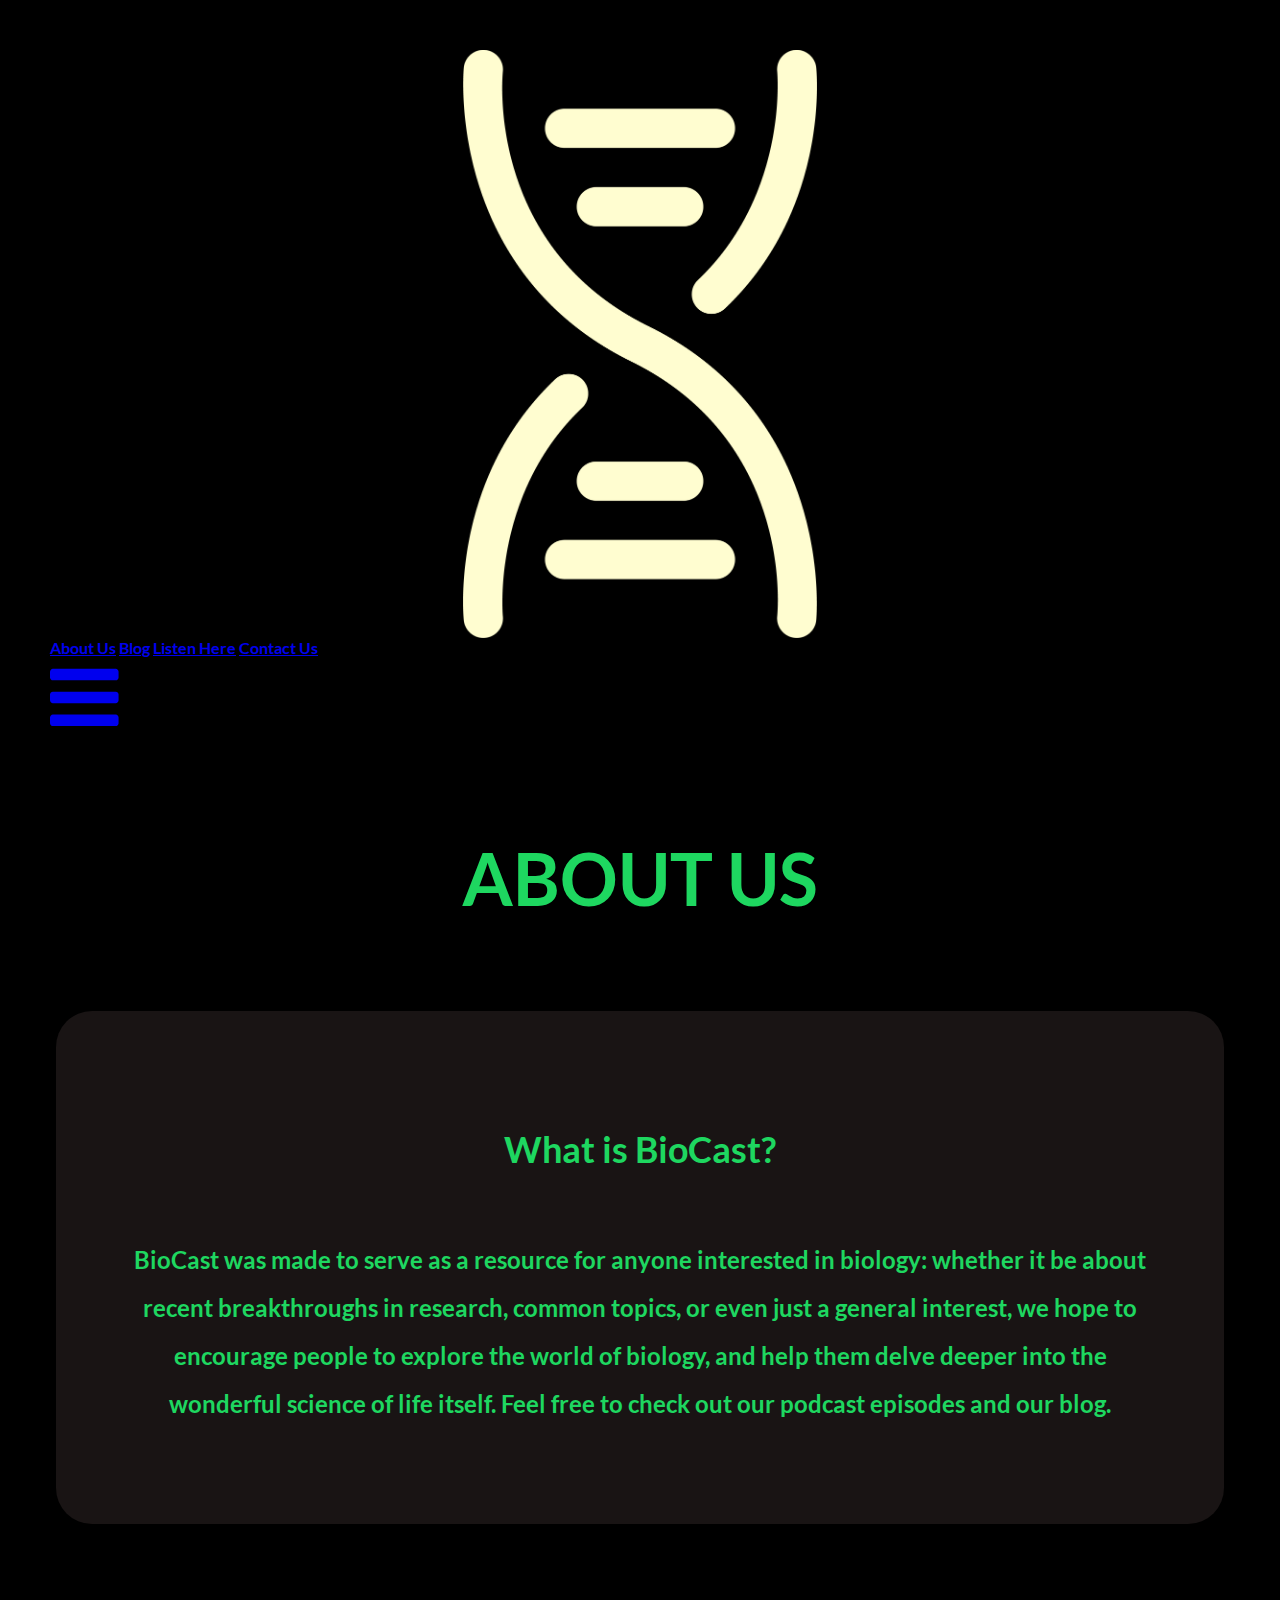
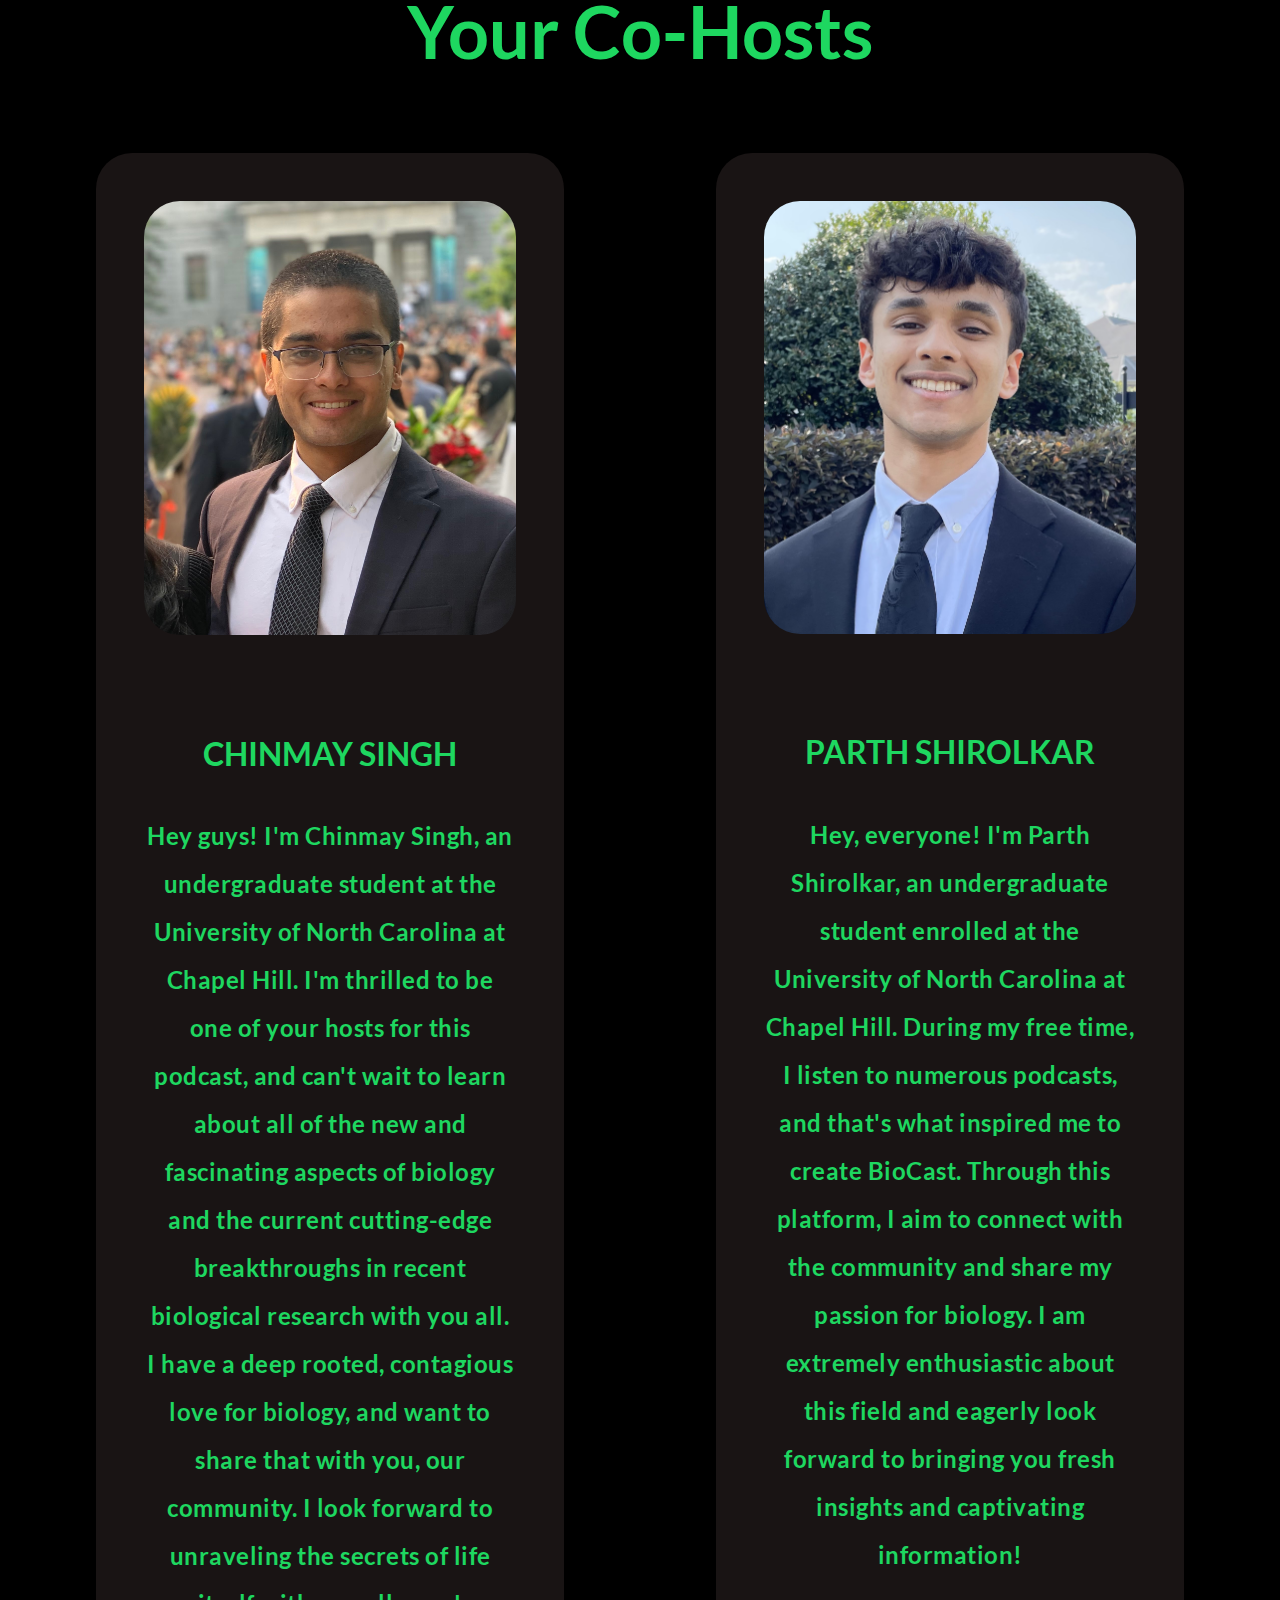
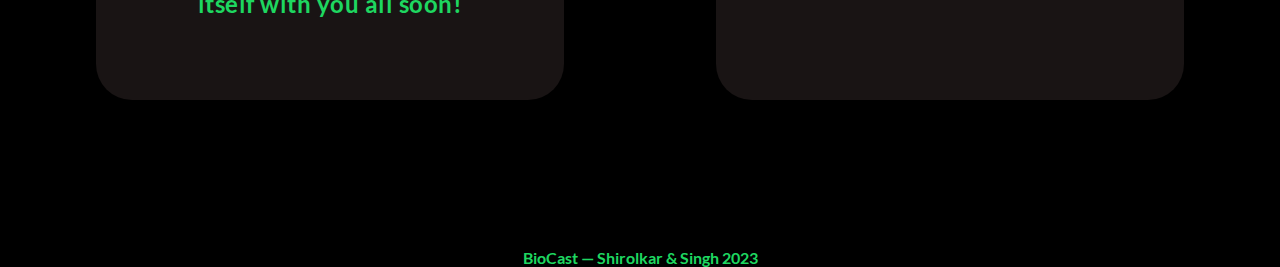
<file: aboutus.html>
<!DOCTYPE html>
<html>
    <head>
        <title>About Us - BioCast</title>
        <link rel="stylesheet" type="text/css" href="biocastmobile.css">
        <link rel="shortcut icon" type="image/png" href="/Images/BioCastDNAWhite.png">
        <link rel="stylesheet" href="https://cdnjs.cloudflare.com/ajax/libs/font-awesome/4.7.0/css/font-awesome.min.css">
        <script src="index.js"></script>
        <style>
            html {
                font-family: Lato-Bold;
            }
        </style>
      </head>
      <body>
        <!-- Navigation bar -->
        <header class="header">
          <div class="topnav">
            <a href="index.html" class="homebutton"><img src="Images/BioCastDNACream.png" alt=""></a>
            <div id="myLinks">
              <a href="aboutus.html">About Us</a>
              <a href="blog.html">Blog</a>
              <a href="listenhere.html">Listen Here</a>
              <a href="contactus.html">Contact Us</a>
            </div>
            <!-- "Hamburger menu" / "Bar icon" to toggle the navigation links -->
            <a href="javascript:void(0);" class="icon" onclick="myFunction()">
              <i class="fa fa-bars fa-5x"></i>
            </a>
          </div>
        </header>
        <main>
            <h1 class="text3" id="cream">ABOUT US</h1>
            <div class="about">
                <h2>What is BioCast?</h2>
                <p>BioCast was made to serve as a resource for anyone interested in biology: whether it be about recent breakthroughs in research, common topics, or even just a general interest, we hope to encourage people to explore the world of biology, and help them delve deeper into the wonderful science of life itself. Feel free to check out our podcast episodes and our blog.</p>
            </div>
            <h2 class="text3" id="cream">Your Co-Hosts</h2>
            <section class="team-members">
              <div class="member">
                <img src="Images/Chinmay_Image.jpg" alt="Team Member 1">
                <h2>CHINMAY SINGH</h2>
                <p>Hey guys! I'm Chinmay Singh, an undergraduate student at the University of North Carolina at Chapel Hill. I'm thrilled to be one of your hosts for this podcast, and can't wait to learn about all of the new and fascinating aspects of biology and the current cutting-edge breakthroughs in recent biological research with you all. I have a deep rooted, contagious love for biology, and want to share that with you, our community. I look forward to unraveling the secrets of life itself with you all soon!</p>
              </div>
              <div class="member">
                <img src="Images/ParthImage.jpg" alt="Team Member 2">
                <h2>PARTH SHIROLKAR</h2>
                <p>Hey, everyone! I'm Parth Shirolkar, an undergraduate student enrolled at the University of North Carolina at Chapel Hill. During my free time, I listen to numerous podcasts, and that's what inspired me to create BioCast. Through this platform, I aim to connect with the community and share my passion for biology. I am extremely enthusiastic about this field and eagerly look forward to bringing you fresh insights and captivating information!</p>
              </div>
            </section>
          </main>
          <footer>
            <div class="footer">
            <p>BioCast — Shirolkar & Singh 2023</p>
          </div>
        </footer>
</html>
</file>
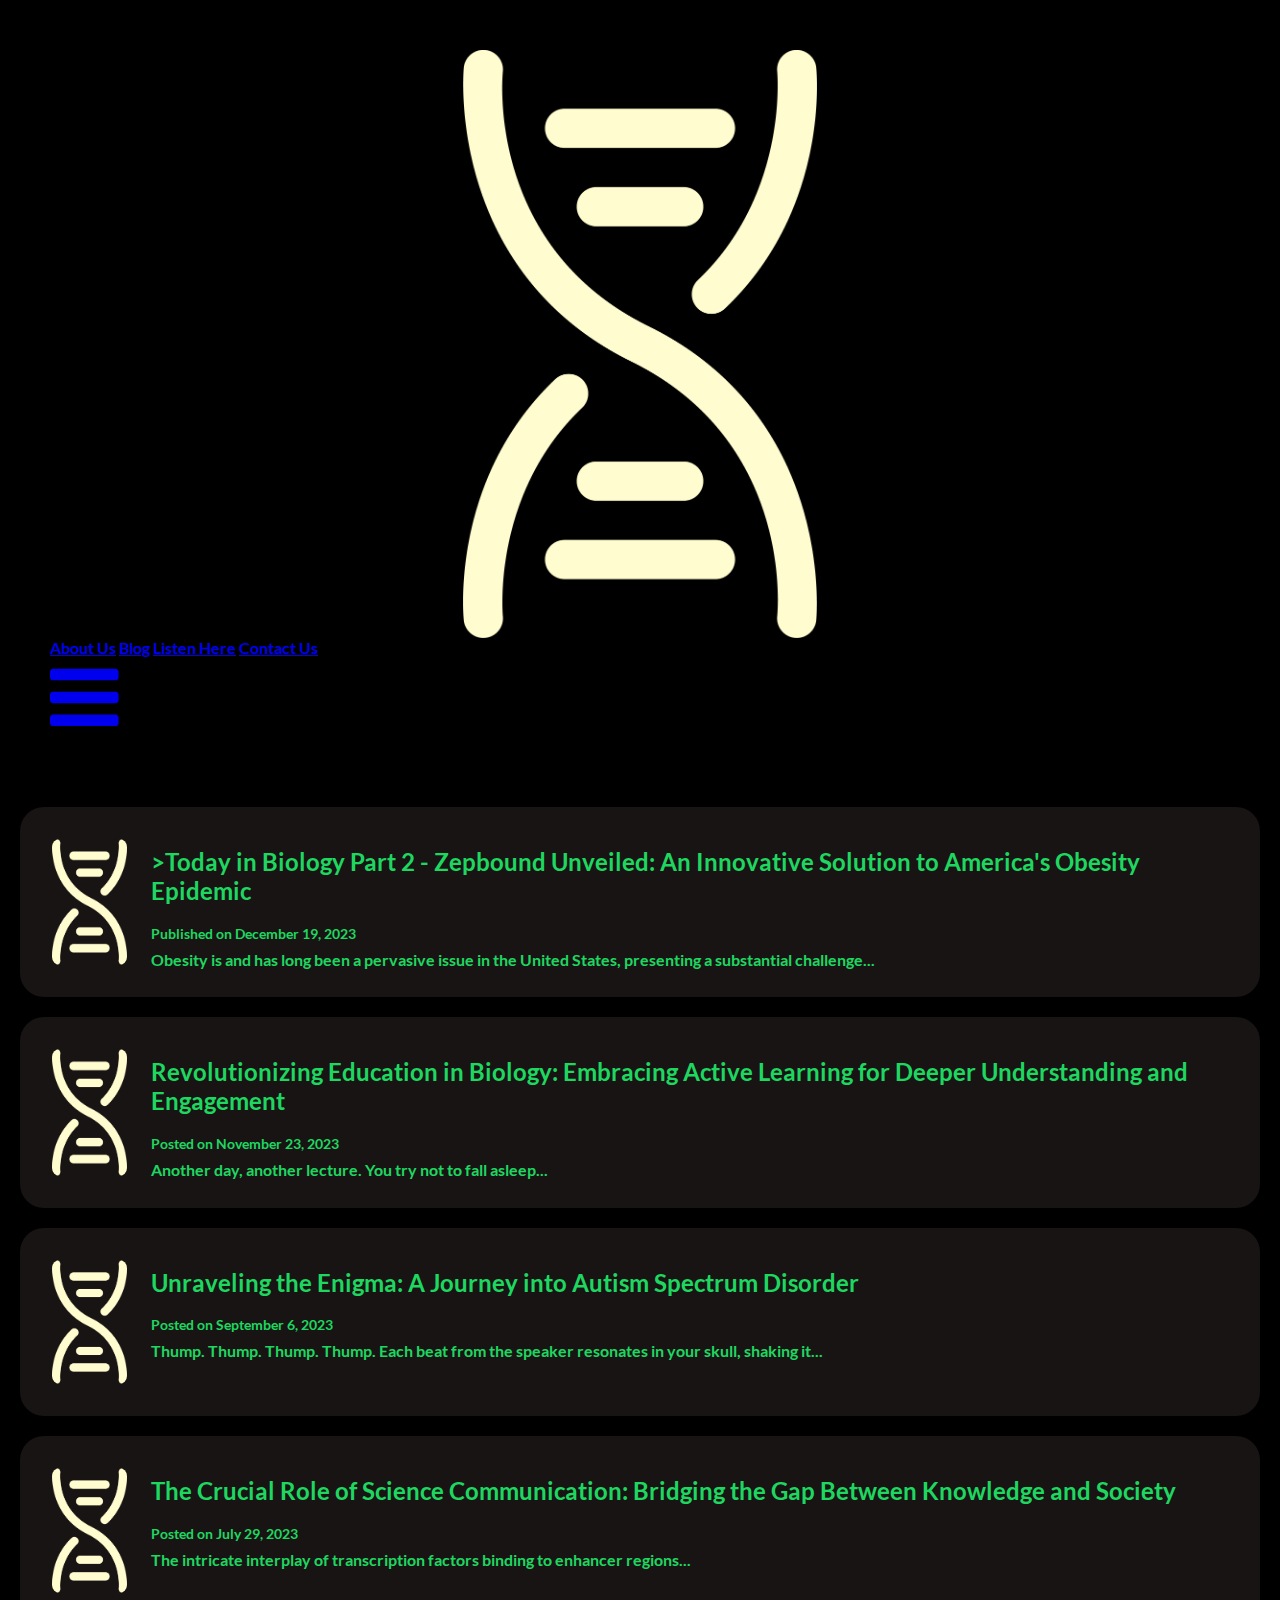
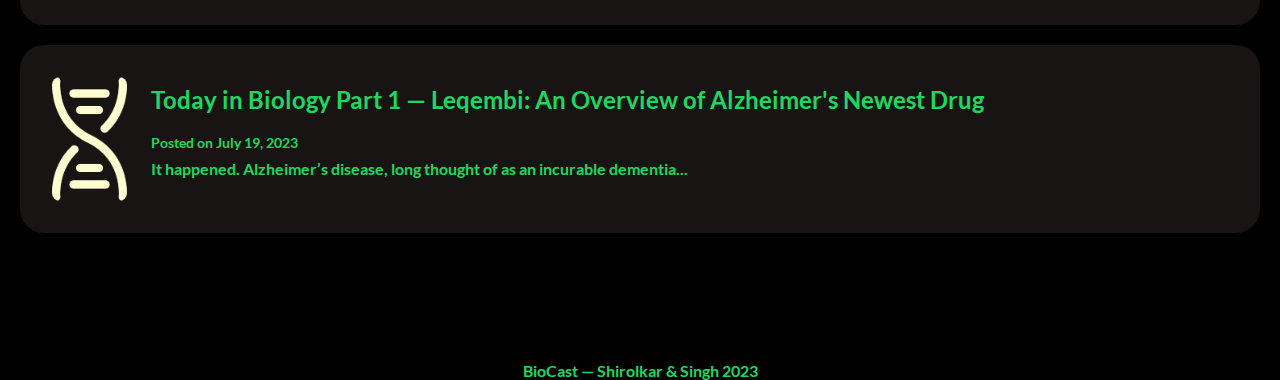
<file: blog.html>
<!DOCTYPE html>
<html>
    <head>
        <title>Blog - BioCast</title>
        <link rel="stylesheet" type="text/css" href="biocastmobile.css">
        <link rel="shortcut icon" type="image/png" href="Images/BioCastDNAWhite.png">
        <link rel="stylesheet" href="https://cdnjs.cloudflare.com/ajax/libs/font-awesome/4.7.0/css/font-awesome.min.css">
        <script src="index.js"></script>
        <style>
            html, body {
                height: 100%;
                font-family: Lato-Bold;
            }
        </style>
      </head>
      <body>
        <!-- Navigation bar -->
        <header class="header">
          <div class="topnav">
            <a href="index.html" class="homebutton"><img src="Images/BioCastDNACream.png" alt=""></a>
            <div id="myLinks">
              <a href="aboutus.html">About Us</a>
              <a href="blog.html">Blog</a>
              <a href="listenhere.html">Listen Here</a>
              <a href="contactus.html">Contact Us</a>
            </div>
            <!-- "Hamburger menu" / "Bar icon" to toggle the navigation links -->
            <a href="javascript:void(0);" class="icon" onclick="myFunction()">
              <i class="fa fa-bars fa-5x"></i>
            </a>
          </div>
        </header>
        <div class="container2">
          <div class="blog-preview">
            <img src="Images/BioCastDNACream.png" alt="Blog Post 2 Thumbnail">
            <div class="blog-info">
              <a href="https://m.biocast.co/blogpost5.html" class="abutton2" target="_blank" rel="noopener noreferrer">
                <h2 class="blog-title">>Today in Biology Part 2 - Zepbound Unveiled: An Innovative Solution to America's Obesity Epidemic</h2>
                <p class="blog-date">Published on December 19, 2023</p>
                <p class="blog-excerpt">Obesity is and has long been a pervasive issue in the United States, presenting a substantial challenge...</p>
              </a>
            </div>
          </div>
      </div>
        <div class="container2">
          <div class="blog-preview">
            <img src="Images/BioCastDNACream.png" alt="Blog Post 2 Thumbnail">
            <div class="blog-info">
              <a href="https://m.biocast.co/blogpost4.html" class="abutton2" target="_blank" rel="noopener noreferrer">
                <h2 class="blog-title">Revolutionizing Education in Biology: Embracing Active Learning for Deeper Understanding and Engagement</h2>
                <p class="blog-date">Posted on November 23, 2023</p>
                <p class="blog-excerpt">Another day, another lecture. You try not to fall asleep...</p>
              </a>
            </div>
          </div>
      </div>
        <div class="container2">
          <div class="blog-preview">
            <img src="Images/BioCastDNACream.png" alt="Blog Post 2 Thumbnail">
            <div class="blog-info">
              <a href="https://m.biocast.co/blogpost3.html" class="abutton2" target="_blank" rel="noopener noreferrer">
                <h2 class="blog-title">Unraveling the Enigma: A Journey into Autism Spectrum Disorder</h2>
                <p class="blog-date">Posted on September 6, 2023</p>
                <p class="blog-excerpt">Thump. Thump. Thump. Thump. Each beat from the speaker resonates in your skull, shaking it...</p>
              </a>
            </div>
        </div>
      </div>
        <div class="container2">
          <div class="blog-preview">
            <img src="Images/BioCastDNACream.png" alt="Blog Post 2 Thumbnail">
            <div class="blog-info">
              <a href="https://m.biocast.co/blogpost2.html" class="abutton2" target="_blank" rel="noopener noreferrer">
                <h2 class="blog-title">The Crucial Role of Science Communication: Bridging the Gap Between Knowledge and Society</h2>
                <p class="blog-date">Posted on July 29, 2023</p>
                <p class="blog-excerpt">The intricate interplay of transcription factors binding to enhancer regions...</p>
              </a>
            </div>
          </div>
      </div>
        <div class="container2">
            <div class="blog-preview">
              <img src="Images/BioCastDNACream.png" alt="Blog Post 1 Thumbnail">
              <div class="blog-info">
                <a href="https://m.biocast.co/blogpost1.html" class="abutton2" target="_blank" rel="noopener noreferrer">
                  <h2 class="blog-title">Today in Biology Part 1 — Leqembi: An Overview of Alzheimer's Newest Drug</h2>
                  <p class="blog-date">Posted on July 19, 2023</p>
                  <p class="blog-excerpt">It happened. Alzheimer’s disease, long thought of as an incurable dementia...</p>
                </a>
              </div>
            </div>
        </div>
        <footer>
            <div class="footer">
                <p>BioCast — Shirolkar & Singh 2023</p>
            </div>
        </footer>
</html>
</file>
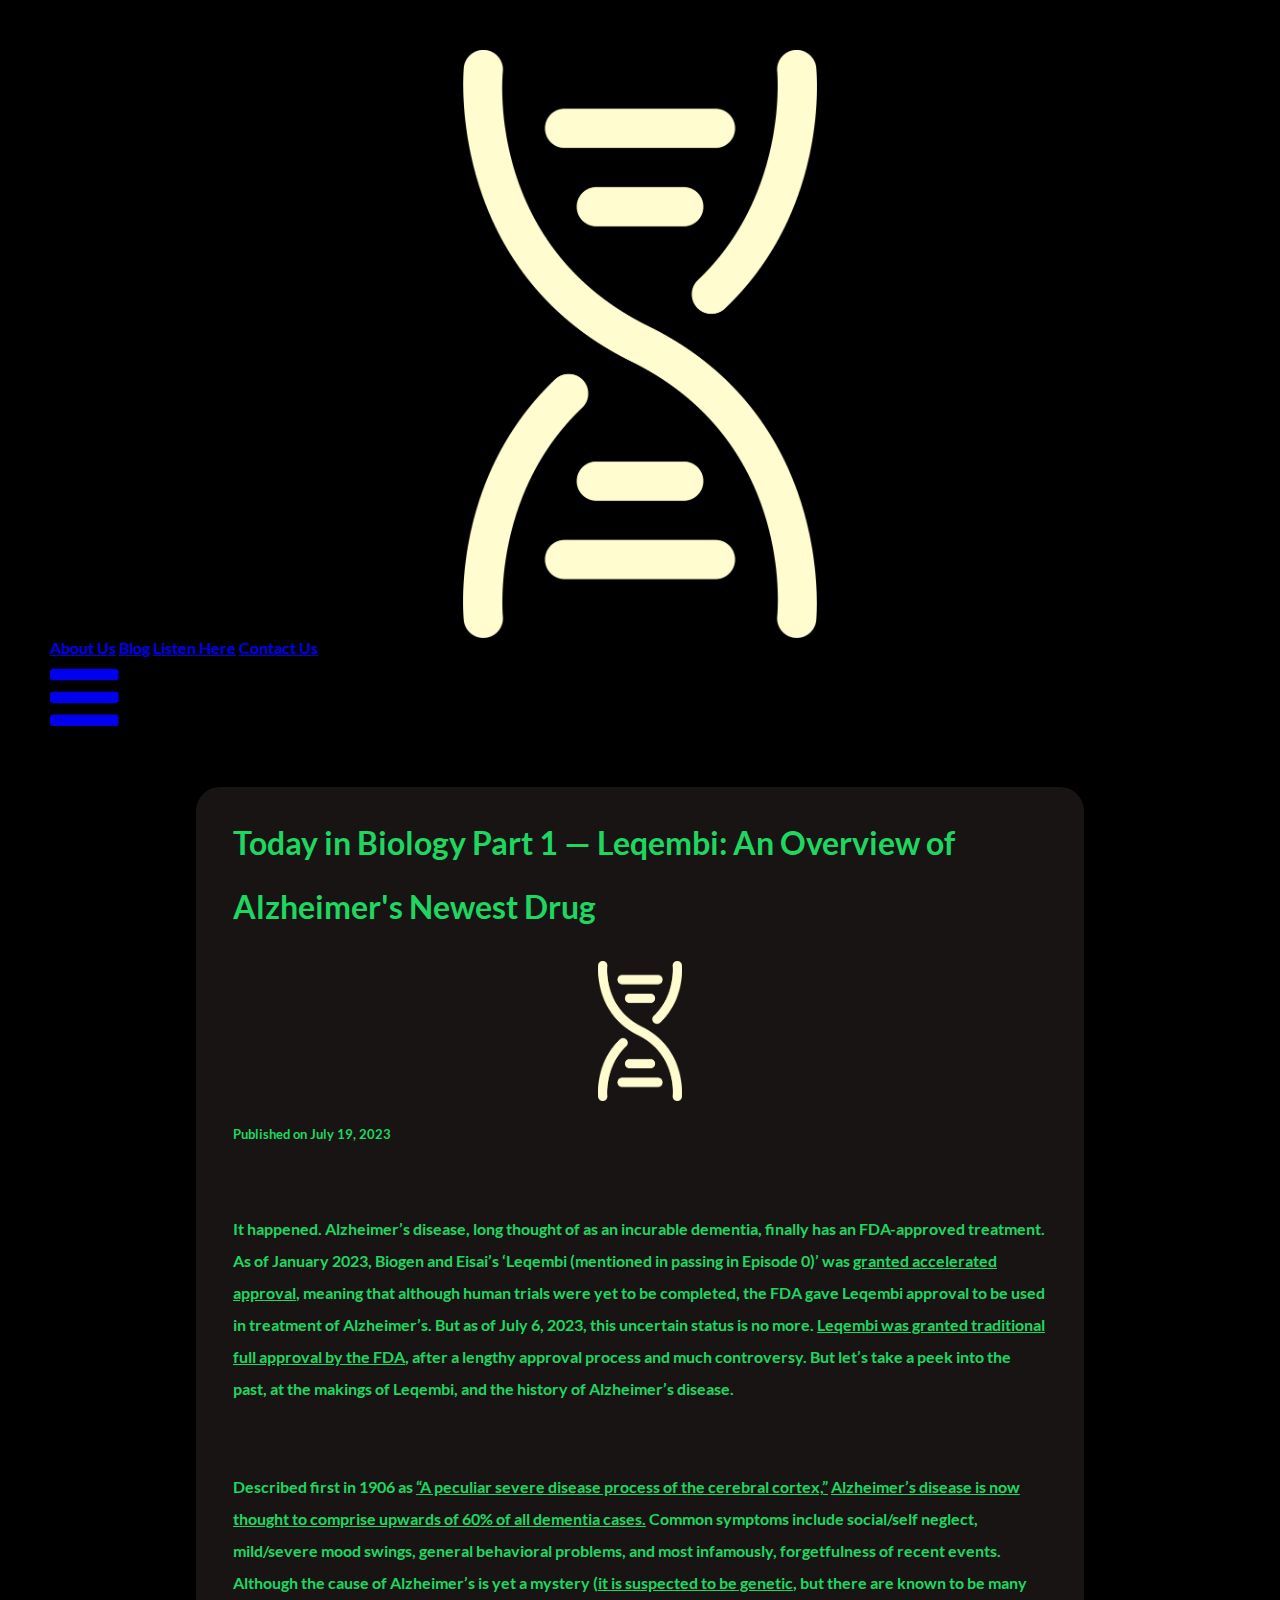
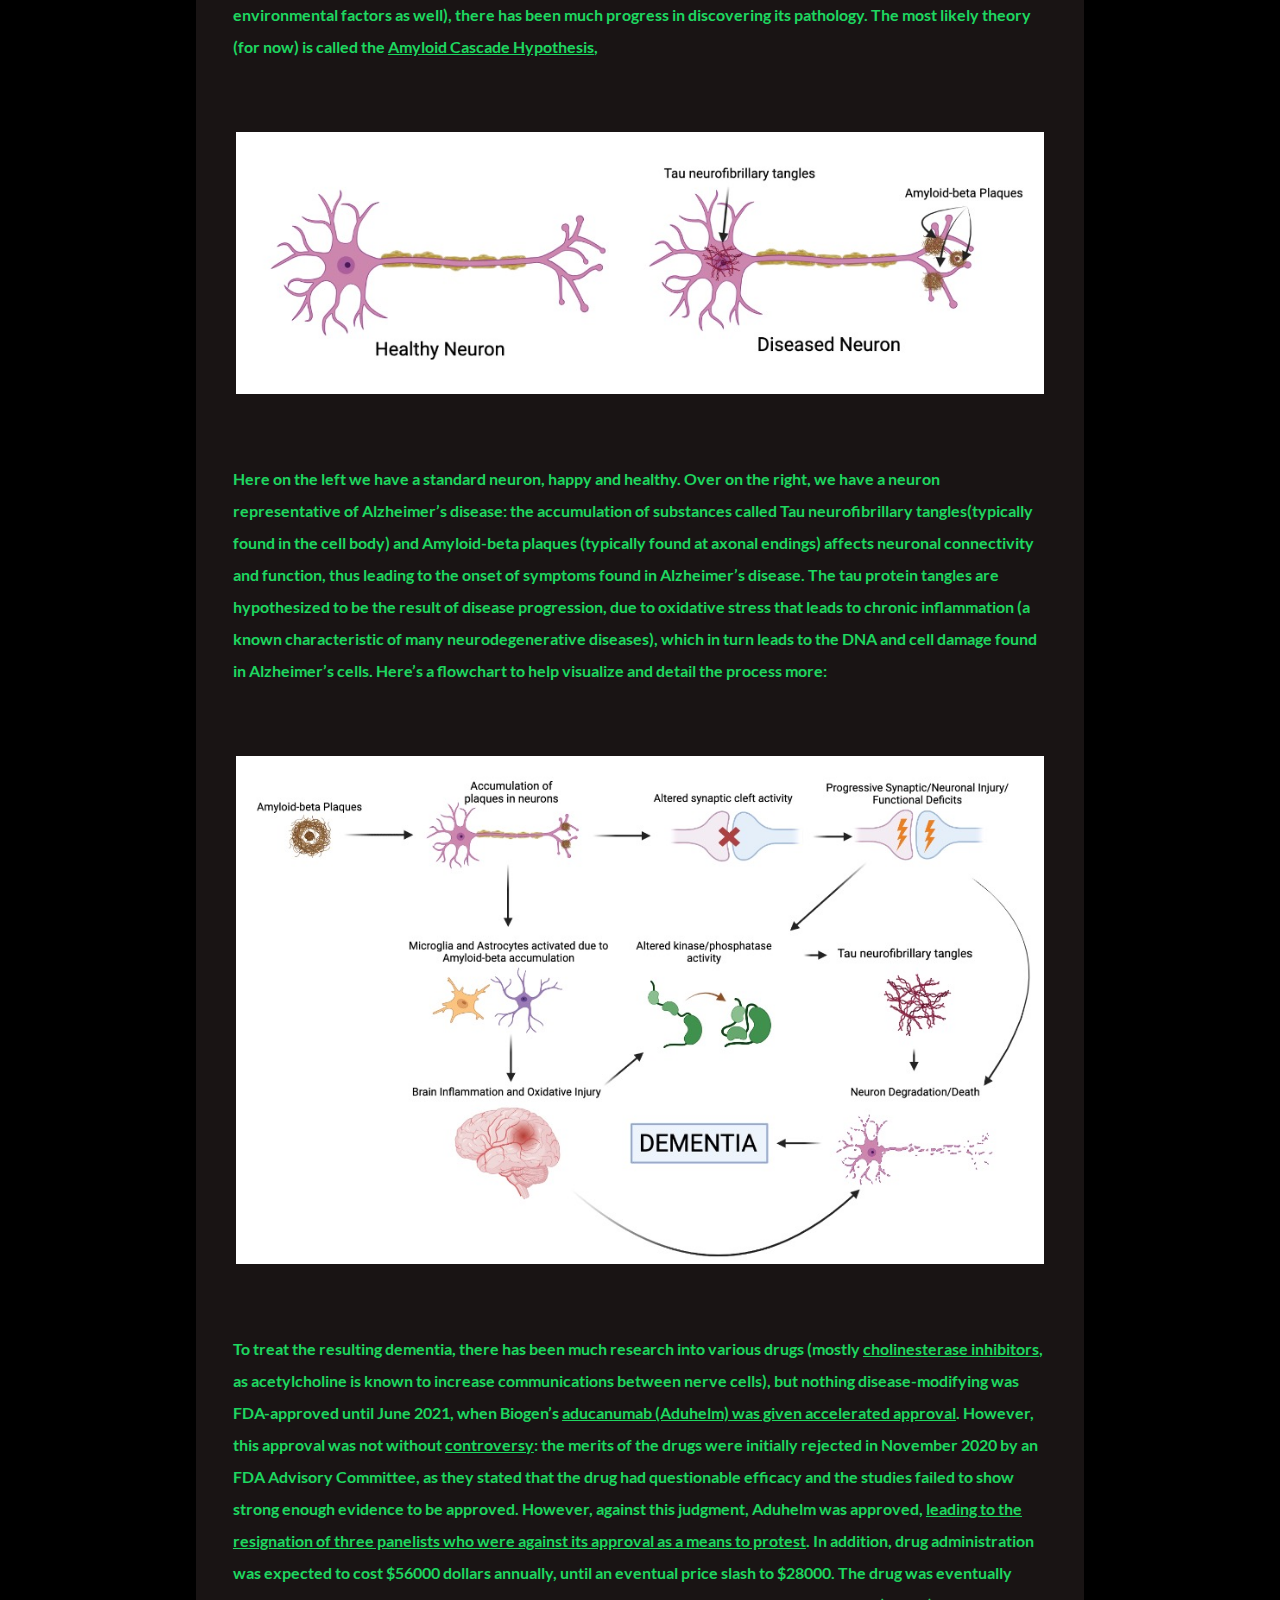
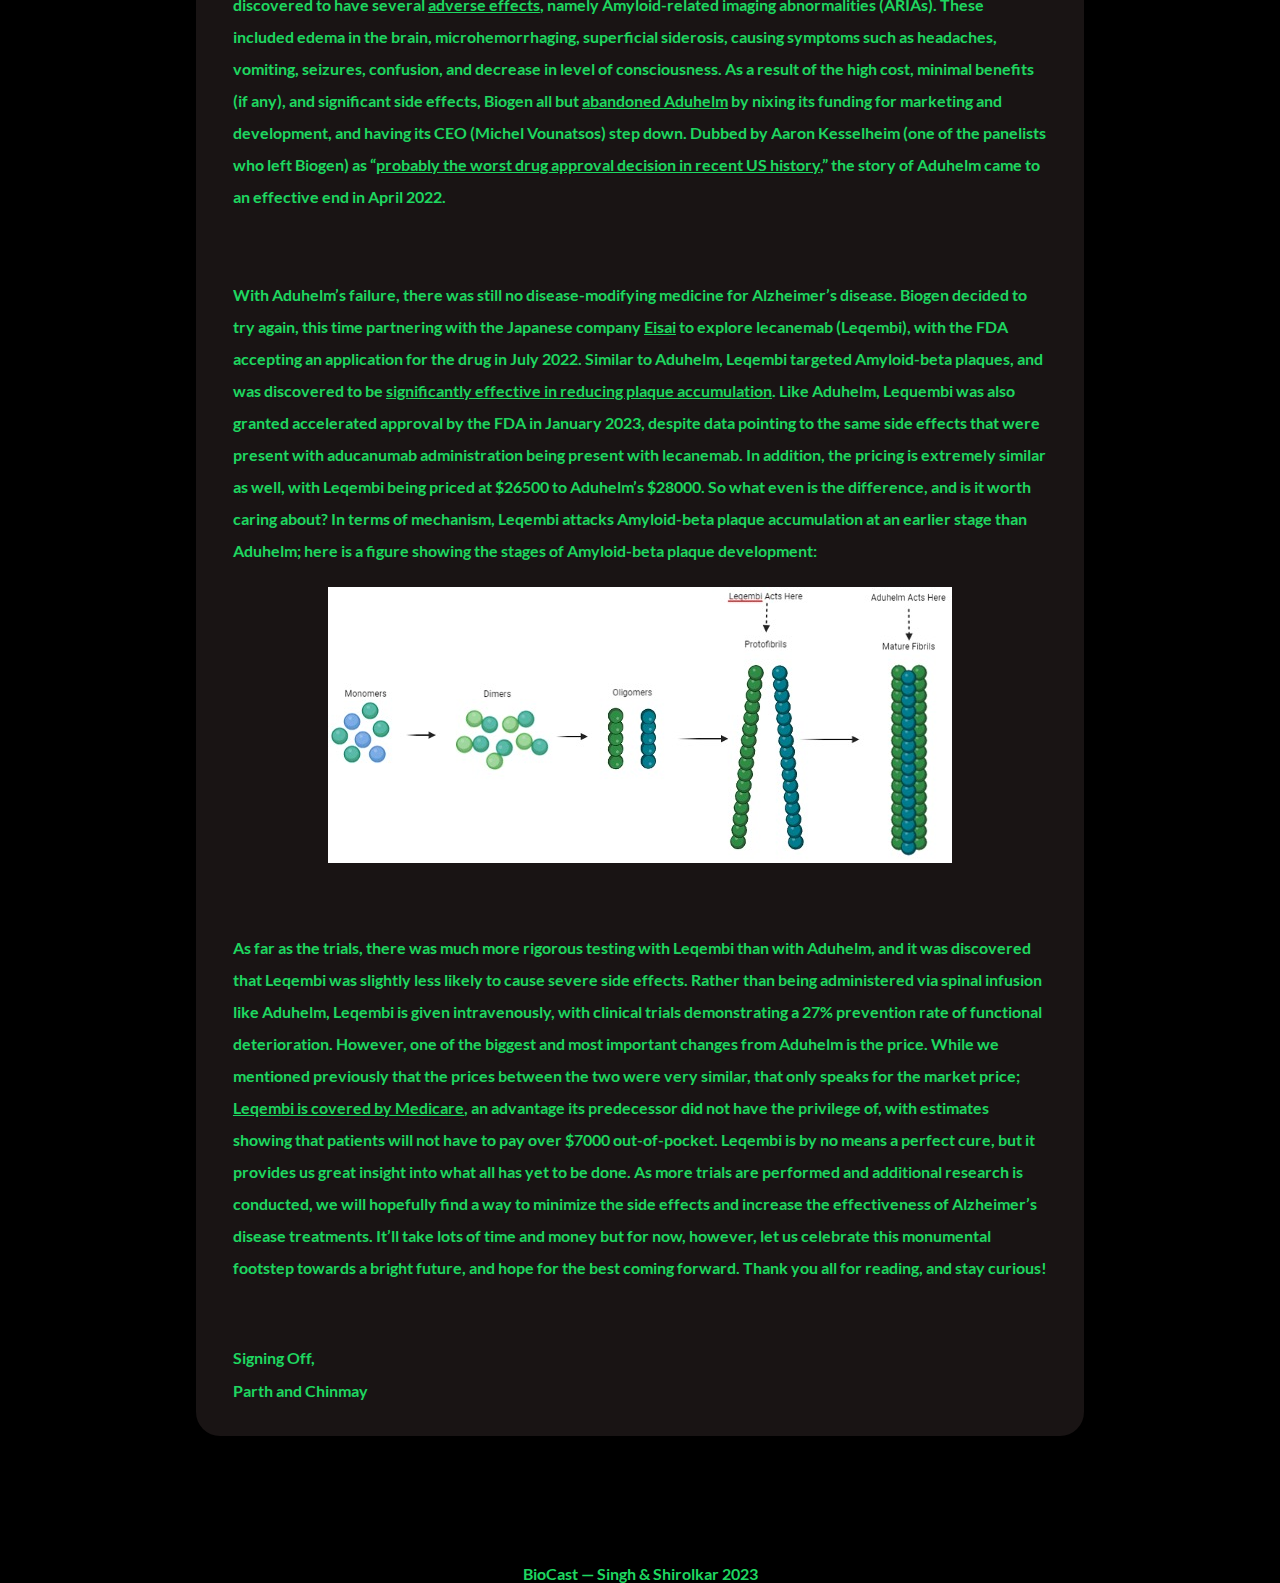
<file: blogpost1.html>
<!DOCTYPE html>
<html>
<head>
  <title>Today in Biology Part 1 (Blog Post 1) — BioCast</title>
  <link rel="stylesheet" type="text/css" href="biocastmobile.css">
  <link rel="shortcut icon" type="image/png" href="Images/BioCastDNAWhite.png">
  <link rel="stylesheet" href="https://cdnjs.cloudflare.com/ajax/libs/font-awesome/4.7.0/css/font-awesome.min.css">
  <script src="index.js"></script>
  <style>
    html {
      font-family: Lato-Bold;
    }
  </style>
</head>
<body>
  <header class="header">
    <div class="topnav">
        <a href="index.html" class="homebutton"><img src="Images/BioCastDNACream.png" alt=""></a>
        <div id="myLinks">
          <a href="aboutus.html">About Us</a>
          <a href="blog.html">Blog</a>
          <a href="listenhere.html">Listen Here</a>
          <a href="contactus.html">Contact Us</a>
        </div>
        <!-- "Hamburger menu" / "Bar icon" to toggle the navigation links -->
        <a href="javascript:void(0);" class="icon" onclick="myFunction()">
          <i class="fa fa-bars fa-5x"></i>
        </a>
      </div>
  </header>
  <div class="container blog">
    <div class="blog-post">
      <h1>Today in Biology Part 1 — Leqembi: An Overview of Alzheimer's Newest Drug</h1>
      <div class="center-image">
        <img src="Images/BioCastDNACream.png" alt="Science Blog Post Image">
      </div>
      <p class="published-date">Published on July 19, 2023</p>
      <br>
      <p>It happened. Alzheimer’s disease, long thought of as an incurable dementia, finally has an FDA-approved treatment. As of January 2023, Biogen and Eisai’s ‘Leqembi (mentioned in passing in Episode 0)’ was <a href="https://www.fda.gov/news-events/press-announcements/fda-grants-accelerated-approval-alzheimers-disease-treatment" class="links" target="_blank" rel="noopener noreferrer">granted accelerated approval</a>, meaning that although human trials were yet to be completed, the FDA gave Leqembi approval to be used in treatment of Alzheimer’s. But as of July 6, 2023, this uncertain status is no more. <a href="https://www.nytimes.com/2023/07/06/health/alzheimers-leqembi-medicare.html#:~:text=The%20Food%20and%20Drug%20Administration,disease%20but%20also%20carries%20significant" class="links" target="_blank" rel="noopener noreferrer">Leqembi was granted traditional full approval by the FDA</a>, after a lengthy approval process and much controversy. But let’s take a peek into the past, at the makings of Leqembi, and the history of Alzheimer’s disease. </p>
      <br>
      <p>Described first in 1906 as <a href="https://pubmed.ncbi.nlm.nih.gov/22034141/" class="links" target="_blank" rel="noopener noreferrer">“A peculiar severe disease process of the cerebral cortex,”</a> <a href="https://www.who.int/news-room/fact-sheets/detail/dementia" class="links" target="_blank" rel="noopener noreferrer">Alzheimer’s disease is now thought to comprise upwards of 60% of all dementia cases.</a> Common symptoms include social/self neglect, mild/severe mood swings, general behavioral problems, and most infamously, forgetfulness of recent events. Although the cause of Alzheimer’s is yet a mystery (<a href="https://medlineplus.gov/genetics/condition/alzheimers-disease/#:~:text=Some%20cases%20of%20early%2Donset,familial%20Alzheimer's%20disease%20(FAD)." class="links" target="_blank" rel="noopener noreferrer">it is suspected to be genetic</a>, but there are known to be many environmental factors as well), there has been much progress in discovering its pathology. The most likely theory (for now) is called the <a href="https://www.ncbi.nlm.nih.gov/pmc/articles/PMC5652035/#:~:text=The%20amyloid%20cascade%20hypothesis%3A%20pros,direct%20result%20of%20this%20deposition%E2%80%9D." class="links" target="_blank" rel="noopener noreferrer">Amyloid Cascade Hypothesis</a>,</p>
      <br>
      <div class="figures">
        <img src="Images/Fig1.jpg" alt="Figure 1, displaying a healthy neuron compared to a diseased one.">
      </div>
      <br>
      <p>Here on the left we have a standard neuron, happy and healthy. Over on the right, we have a neuron representative of Alzheimer’s disease: the accumulation of substances called Tau neurofibrillary tangles(typically found in the cell body) and Amyloid-beta plaques (typically found at axonal endings) affects neuronal connectivity and function, thus leading to the onset of symptoms found in Alzheimer’s disease. The tau protein tangles are hypothesized to be the result of disease progression, due to oxidative stress that leads to chronic inflammation (a known characteristic of many neurodegenerative diseases), which in turn leads to the DNA and cell damage found in Alzheimer’s cells. Here’s a flowchart to help visualize and detail the process more:</p>
      <br>
      <div class="figures">
        <img src="Images/Fig2.jpg" alt="Figure 2, depicting a flow chart that highlights how dementia occurs.">
      </div>
      <br>
      <p>To treat the resulting dementia, there has been much research into various drugs (mostly <a href="https://www.nia.nih.gov/health/how-alzheimers-disease-treated" class="links" target="_blank" rel="noopener noreferrer">cholinesterase inhibitors</a>, as acetylcholine is known to increase communications between nerve cells), but nothing disease-modifying was FDA-approved until June 2021, when Biogen’s <a href="https://www.fda.gov/news-events/press-announcements/fda-grants-accelerated-approval-alzheimers-drug" class="links" target="_blank" rel="noopener noreferrer">aducanumab (Aduhelm) was given accelerated approval</a>. However, this approval was not without <a href="https://www.usnews.com/news/health-news/articles/2022-12-29/congressional-report-slams-fda-drugmaker-over-approval-of-alzheimers-drug-aduhelm#:~:text=The%20Cleveland%20Clinic%20and%20the,of%20brain%20swelling%20and%20bleeding." class="links" target="_blank" rel="noopener noreferrer">controversy</a>: the merits of the drugs were initially rejected in November 2020 by an FDA Advisory Committee, as they stated that the drug had questionable efficacy and the studies failed to show strong enough evidence to be approved. However, against this judgment, Aduhelm was approved, <a href="https://www.npr.org/2021/06/11/1005567149/3-experts-have-resigned-from-an-fda-committee-over-alzheimers-drug-approval#:~:text=Three%20experts%20have%20now%20resigned,every%20member%20on%20the%20panel." class="links" target="_blank" rel="noopener noreferrer">leading to the resignation of three panelists who were against its approval as a means to protest</a>. In addition, drug administration was expected to cost $56000 dollars annually, until an eventual price slash to $28000. The drug was eventually discovered to have several <a href="https://www.nytimes.com/2021/11/22/health/aduhelm-death-safety.html" class="links" target="_blank" rel="noopener noreferrer">adverse effects</a>, namely Amyloid-related imaging abnormalities (ARIAs). These included edema in the brain, microhemorrhaging, superficial siderosis, causing symptoms such as headaches, vomiting, seizures, confusion, and decrease in level of consciousness. As a result of the high cost, minimal benefits (if any), and significant side effects, Biogen all but <a href="https://www.pbs.org/newshour/economy/biogen-to-replace-ceo-after-alzheimers-drug-flops" class="links" target="_blank" rel="noopener noreferrer">abandoned Aduhelm</a> by nixing its funding for marketing and development, and having its CEO (Michel Vounatsos) step down. Dubbed by Aaron Kesselheim (one of the panelists who left Biogen) as “<a href="https://www.cnn.com/2021/09/26/politics/alzheimers-drug-aduhelm-fda-approval/index.html" class="links" target="_blank" rel="noopener noreferrer">probably the worst drug approval decision in recent US history</a>,” the story of Aduhelm came to an effective end in April 2022.</p>
      <br>
      <p>With Aduhelm’s failure, there was still no disease-modifying medicine for Alzheimer’s disease. Biogen decided to try again, this time partnering with the Japanese company <a href="https://www.eisai.com/index.html" class="links" target="_blank" rel="noopener noreferrer">Eisai</a> to explore lecanemab (Leqembi), with the FDA accepting an application for the drug in July 2022. Similar to Aduhelm, Leqembi targeted Amyloid-beta plaques, and was discovered to be <a href="https://pubmed.ncbi.nlm.nih.gov/36544184/" class="links" target="_blank" rel="noopener noreferrer">significantly effective in reducing plaque accumulation</a>. Like Aduhelm, Lequembi was also granted accelerated approval by the FDA in January 2023, despite data pointing to the same side effects that were present with aducanumab administration being present with lecanemab. In addition, the pricing is extremely similar as well, with Leqembi being priced at $26500 to Aduhelm’s $28000. So what even is the difference, and is it worth caring about? In terms of mechanism, Leqembi attacks Amyloid-beta plaque accumulation at an earlier stage than Aduhelm; here is a figure showing the stages of Amyloid-beta plaque development:</p>
      <div class="figures">
        <img src="Images/Fig3.jpg" alt="Figure 3 depicting how amyloid-beta plaque develops">
      </div>
      <br>
      <p>As far as the trials, there was much more rigorous testing with Leqembi than with Aduhelm, and it was discovered that Leqembi was slightly less likely to cause severe side effects. Rather than being administered via spinal infusion like Aduhelm, Leqembi is given intravenously, with clinical trials demonstrating a 27% prevention rate of functional deterioration. However, one of the biggest and most important changes from Aduhelm is the price. While we mentioned previously that the prices between the two were very similar, that only speaks for the market price; <a href="https://www.cnbc.com/2023/07/08/leqembi-and-medicare-what-patients-and-doctors-should-know.html#:~:text=Medicare%20is%20now%20covering%20Leqembi,out%2Dof%2Dpocket%20costs." class="links" target="_blank" rel="noopener noreferrer">Leqembi is covered by Medicare</a>, an advantage its predecessor did not have the privilege of, with estimates showing that patients will not have to pay over $7000 out-of-pocket. Leqembi is by no means a perfect cure, but it provides us great insight into what all has yet to be done. As more trials are performed and additional research is conducted, we will hopefully find a way to minimize the side effects and increase the effectiveness of Alzheimer’s disease treatments. It’ll take lots of time and money but for now, however, let us celebrate this monumental footstep towards a bright future, and hope for the best coming forward. Thank you all for reading, and stay curious!</p>
      <br>
      <div class="sign-off">
        <p>Signing Off,</p>
        <p>Parth and Chinmay</p>
      </div>
    </div>
  </div>
  <div class="footer">
    <p>BioCast — Singh & Shirolkar 2023</p>
  </div>
</body>
</html>
</file>
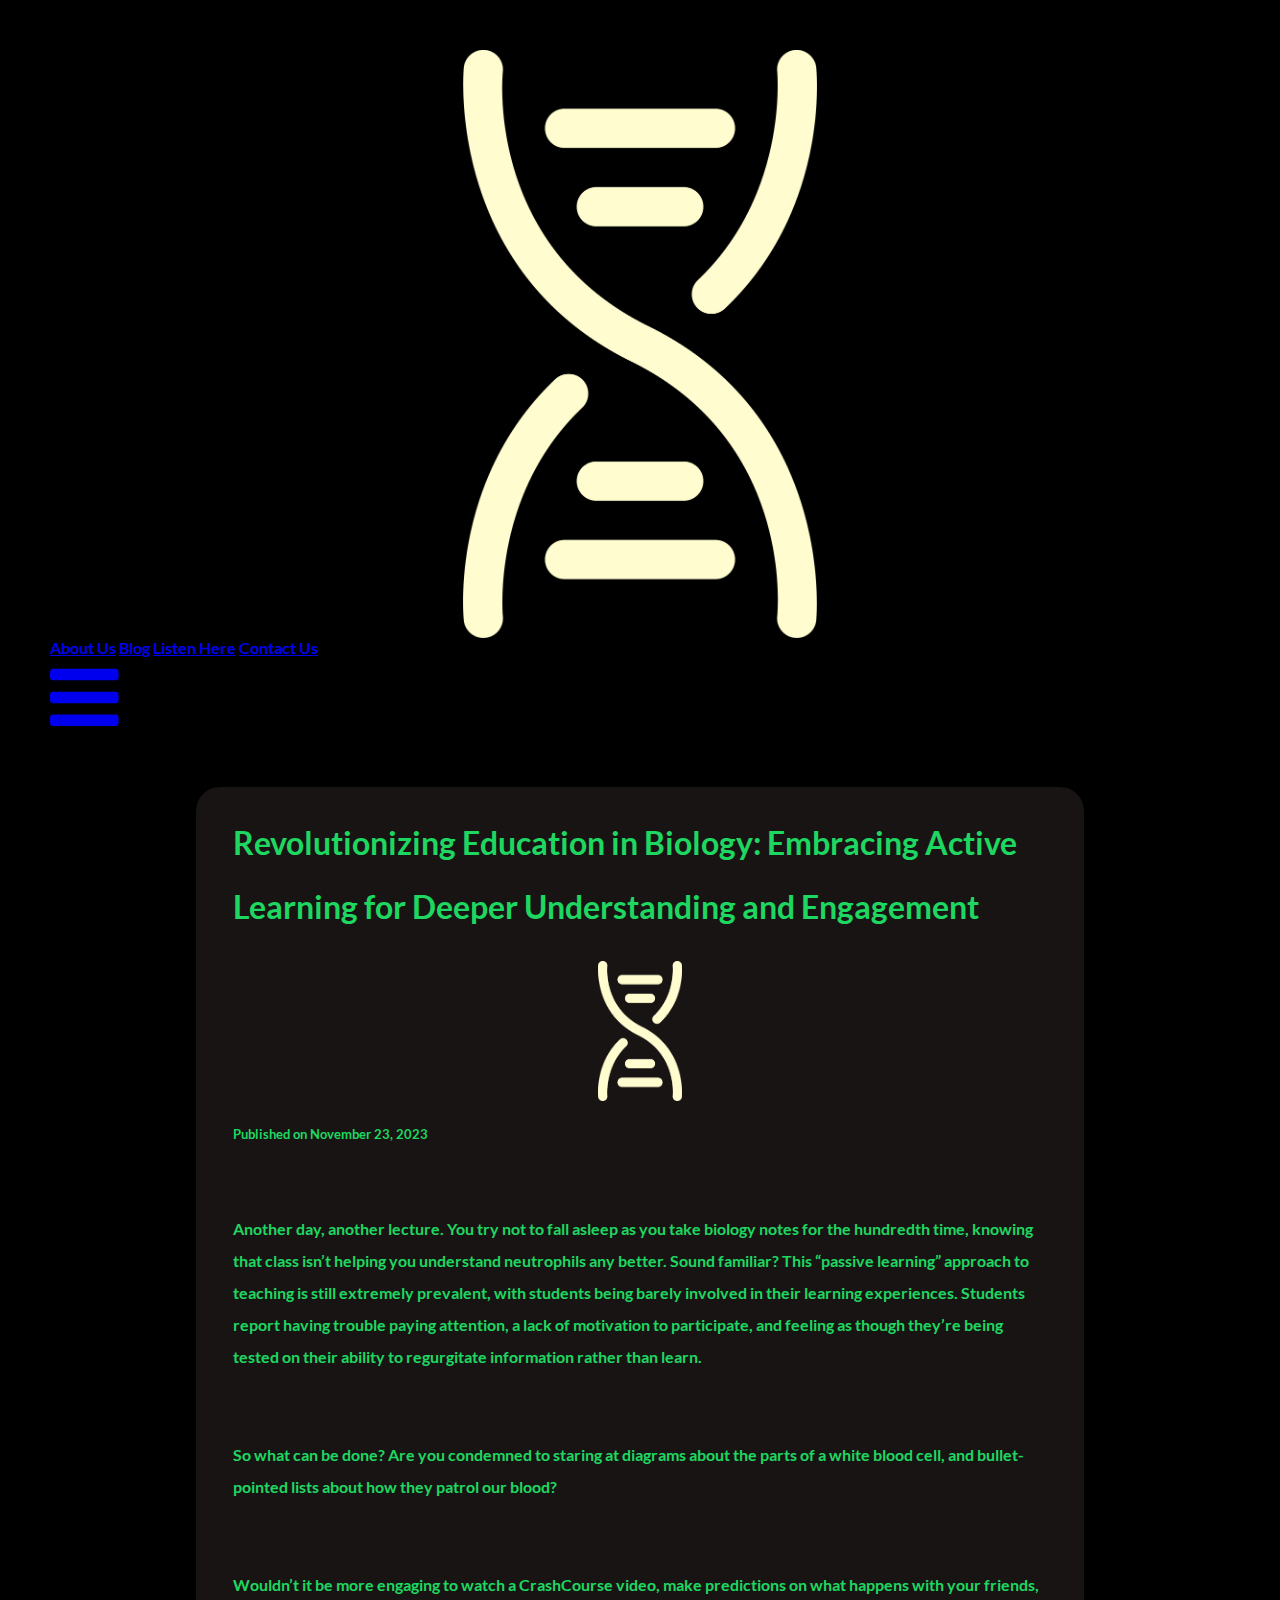
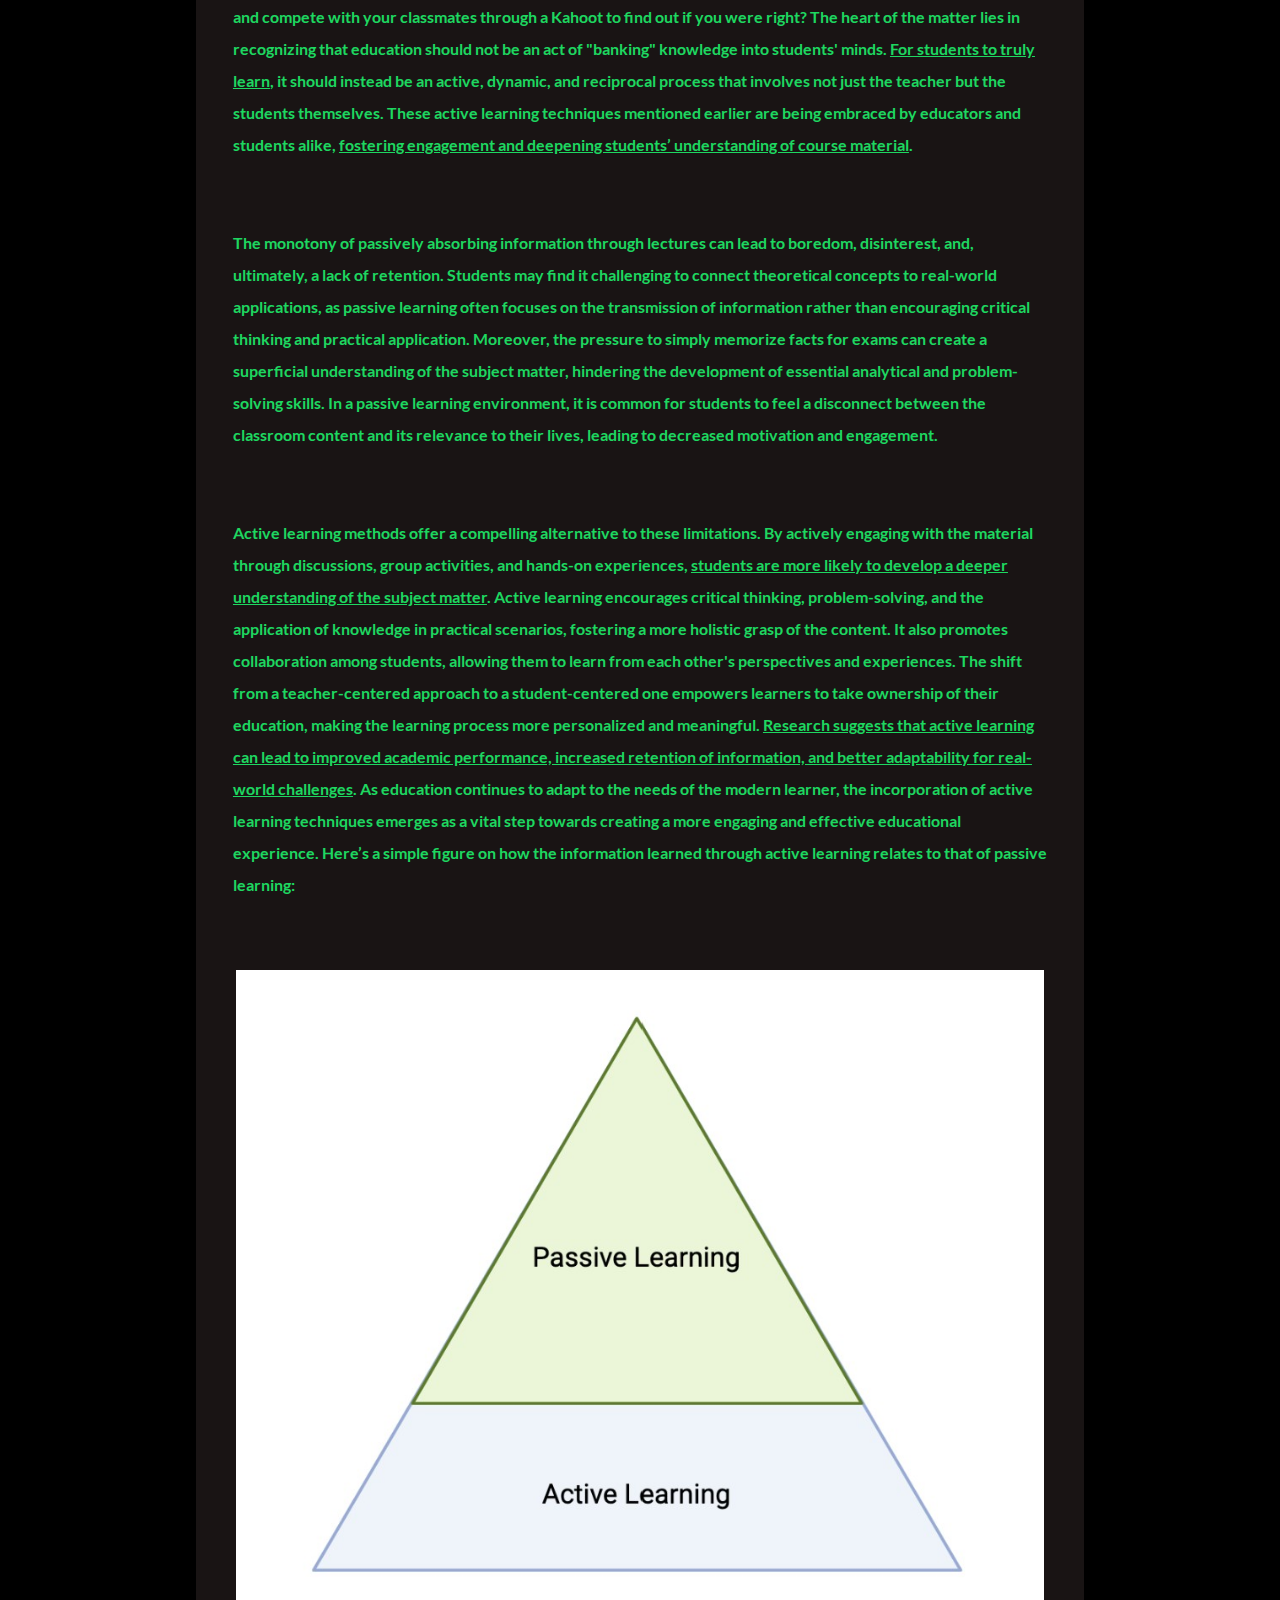
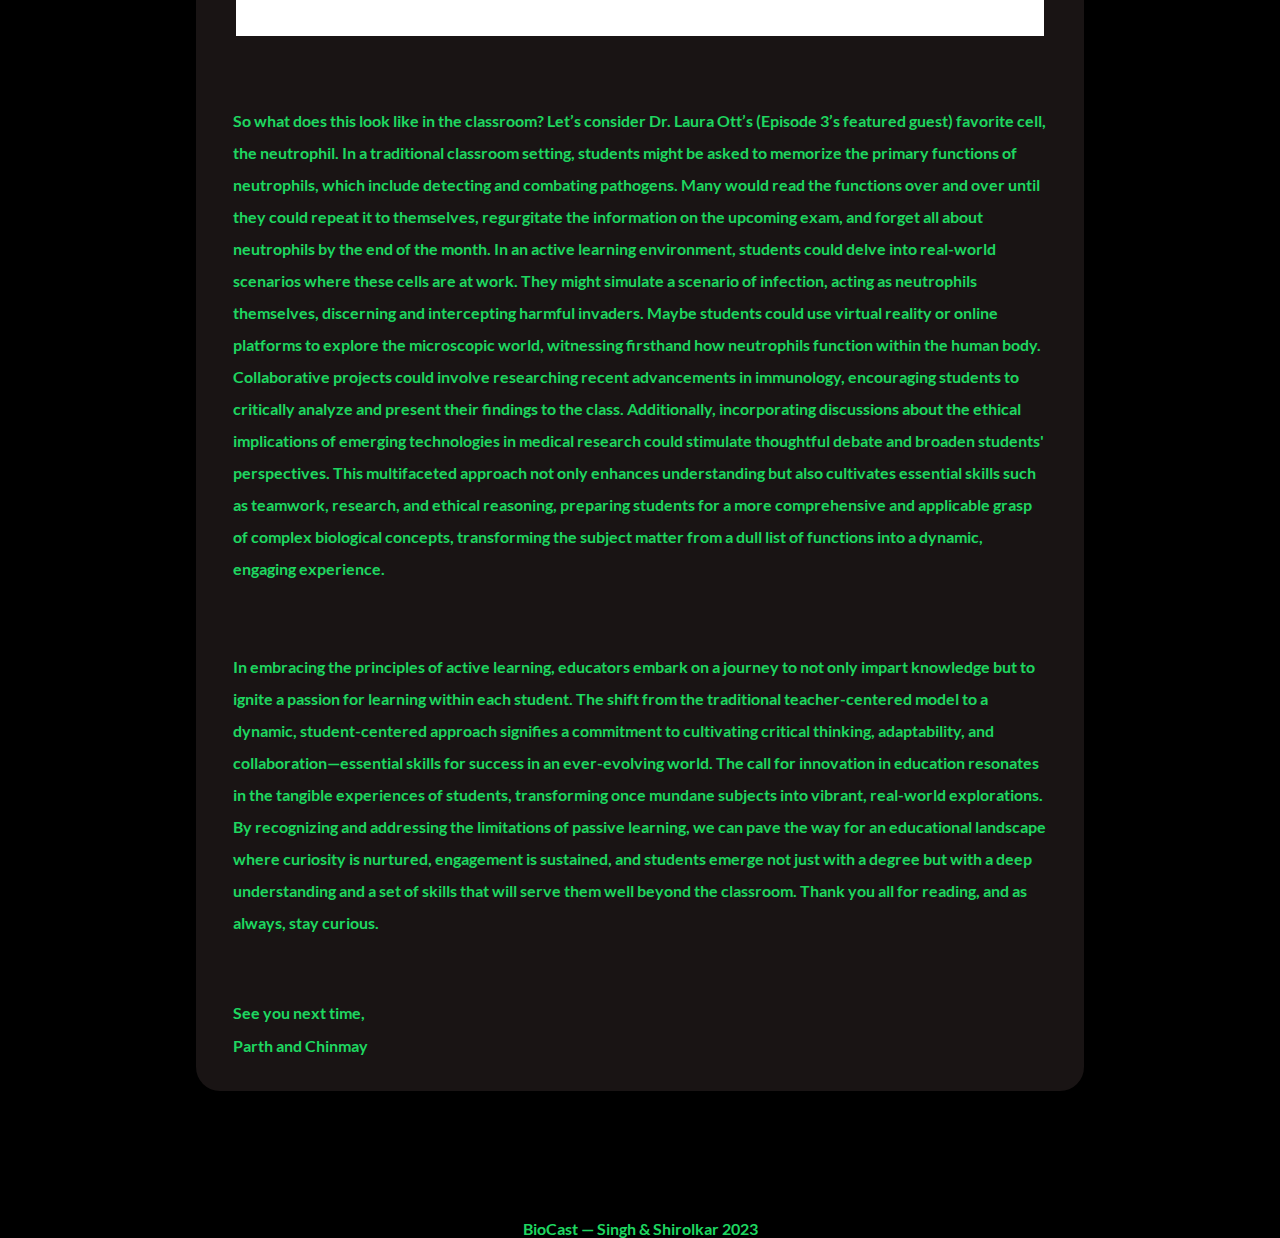
<file: blogpost4.html>
<!DOCTYPE html>
<html>
<head>
  <title>Revolutionizing Education in Biology: Embracing Active Learning for Deeper Understanding and Engagement — BioCast</title>
  <link rel="stylesheet" type="text/css" href="biocastmobile.css">
  <link rel="shortcut icon" type="image/png" href="Images/BioCastDNAWhite.png">
  <link rel="stylesheet" href="https://cdnjs.cloudflare.com/ajax/libs/font-awesome/4.7.0/css/font-awesome.min.css">
  <script src="index.js"></script>
  <style>
    html {
      font-family: Lato-Bold;
    }
  </style>
</head>
<body>
  <header class="header">
    <div class="topnav">
        <a href="index.html" class="homebutton"><img src="Images/BioCastDNACream.png" alt=""></a>
        <div id="myLinks">
          <a href="aboutus.html">About Us</a>
          <a href="blog.html">Blog</a>
          <a href="listenhere.html">Listen Here</a>
          <a href="contactus.html">Contact Us</a>
        </div>
        <!-- "Hamburger menu" / "Bar icon" to toggle the navigation links -->
        <a href="javascript:void(0);" class="icon" onclick="myFunction()">
          <i class="fa fa-bars fa-5x"></i>
        </a>
      </div>
  </header>
  <div class="container blog">
    <div class="blog-post">
      <h1>Revolutionizing Education in Biology: Embracing Active Learning for Deeper Understanding and Engagement</h1>
      <div class="center-image">
        <img src="../Images/BioCastDNACream.png" alt="Science Blog Post Image">
      </div>
      <p class="published-date">Published on November 23, 2023</p>
      <br>
      <p>Another day, another lecture. You try not to fall asleep as you take biology notes for the hundredth time, knowing that class isn’t helping you understand neutrophils any better. Sound familiar? This “passive learning” approach to teaching is still extremely prevalent, with students being barely involved in their learning experiences. Students report having trouble paying attention, a lack of motivation to participate, and feeling as though they’re being tested on their ability to regurgitate information rather than learn. </p>
      <br>
      <p>So what can be done? Are you condemned to staring at diagrams about the parts of a white blood cell, and bullet-pointed lists about how they patrol our blood?</p>
      <br>
      <p>Wouldn’t it be more engaging to watch a CrashCourse video, make predictions on what happens with your friends, and compete with your classmates through a Kahoot to find out if you were right? The heart of the matter lies in recognizing that education should not be an act of "banking" knowledge into students' minds. <a href="https://news.harvard.edu/gazette/story/2019/09/study-shows-that-students-learn-more-when-taking-part-in-classrooms-that-employ-active-learning-strategies/" class="links" target="_blank" rel="noopener noreferrer">For students to truly learn</a>, it should instead be an active, dynamic, and reciprocal process that involves not just the teacher but the students themselves. These active learning techniques mentioned earlier are being embraced by educators and students alike, <a href="https://dtei.uci.edu/2022/08/29/why-we-should-embrace-active-learning/" class="links" target="_blank" rel="noopener noreferrer">fostering engagement and deepening students’ understanding of course material</a>.</p>
      <br>
      <p>The monotony of passively absorbing information through lectures can lead to boredom, disinterest, and, ultimately, a lack of retention. Students may find it challenging to connect theoretical concepts to real-world applications, as passive learning often focuses on the transmission of information rather than encouraging critical thinking and practical application. Moreover, the pressure to simply memorize facts for exams can create a superficial understanding of the subject matter, hindering the development of essential analytical and problem-solving skills. In a passive learning environment, it is common for students to feel a disconnect between the classroom content and its relevance to their lives, leading to decreased motivation and engagement.</p>
      <br>
      <p>Active learning methods offer a compelling alternative to these limitations. By actively engaging with the material through discussions, group activities, and hands-on experiences, <a href="https://www.ncbi.nlm.nih.gov/pmc/articles/PMC8368399/" class="links" target="_blank" rel="noopener noreferrer">students are more likely to develop a deeper understanding of the subject matter</a>. Active learning encourages critical thinking, problem-solving, and the application of knowledge in practical scenarios, fostering a more holistic grasp of the content. It also promotes collaboration among students, allowing them to learn from each other's perspectives and experiences. The shift from a teacher-centered approach to a student-centered one empowers learners to take ownership of their education, making the learning process more personalized and meaningful. <a href="https://www.pnas.org/doi/10.1073/pnas.1319030111#:~:text=The%20data%20reported%20here%20indicate,increases%20failure%20rates%20by%2055%25." class="links" target="_blank" rel="noopener noreferrer">Research suggests that active learning can lead to improved academic performance, increased retention of information, and better adaptability for real-world challenges</a>. As education continues to adapt to the needs of the modern learner, the incorporation of active learning techniques emerges as a vital step towards creating a more engaging and effective educational experience. Here’s a simple figure on how the information learned through active learning relates to that of passive learning:</p>
      <br>
      <div class="figures">
          <img src="../Images/Fig.jpg" alt="Figure 1, depicting a pyramid with the bottom half being colored in a light blue, reading 'active learning', and the top half being colored a light green, reading 'passive learning'">
      </div>
      <br>
      <p>So what does this look like in the classroom? Let’s consider Dr. Laura Ott’s (Episode 3’s featured guest) favorite cell, the neutrophil. In a traditional classroom setting, students might be asked to memorize the primary functions of neutrophils, which include detecting and combating pathogens. Many would read the functions over and over until they could repeat it to themselves, regurgitate the information on the upcoming exam, and forget all about neutrophils by the end of the month. In an active learning environment, students could delve into real-world scenarios where these cells are at work. They might simulate a scenario of infection, acting as neutrophils themselves, discerning and intercepting harmful invaders. Maybe students could use virtual reality or online platforms to explore the microscopic world, witnessing firsthand how neutrophils function within the human body. Collaborative projects could involve researching recent advancements in immunology, encouraging students to critically analyze and present their findings to the class. Additionally, incorporating discussions about the ethical implications of emerging technologies in medical research could stimulate thoughtful debate and broaden students' perspectives. This multifaceted approach not only enhances understanding but also cultivates essential skills such as teamwork, research, and ethical reasoning, preparing students for a more comprehensive and applicable grasp of complex biological concepts, transforming the subject matter from a dull list of functions into a dynamic, engaging experience.</p>
      <br>
      <p>In embracing the principles of active learning, educators embark on a journey to not only impart knowledge but to ignite a passion for learning within each student. The shift from the traditional teacher-centered model to a dynamic, student-centered approach signifies a commitment to cultivating critical thinking, adaptability, and collaboration—essential skills for success in an ever-evolving world. The call for innovation in education resonates in the tangible experiences of students, transforming once mundane subjects into vibrant, real-world explorations. By recognizing and addressing the limitations of passive learning, we can pave the way for an educational landscape where curiosity is nurtured, engagement is sustained, and students emerge not just with a degree but with a deep understanding and a set of skills that will serve them well beyond the classroom. Thank you all for reading, and as always, stay curious.</p>
      <br>
      <div class="sign-off">
        <p>See you next time,</p>
        <p>Parth and Chinmay</p>
      </div>
    </div>
  </div>
  <div class="footer">
    <p>BioCast — Singh & Shirolkar 2023</p>
  </div>
</body>
</html>
</file>
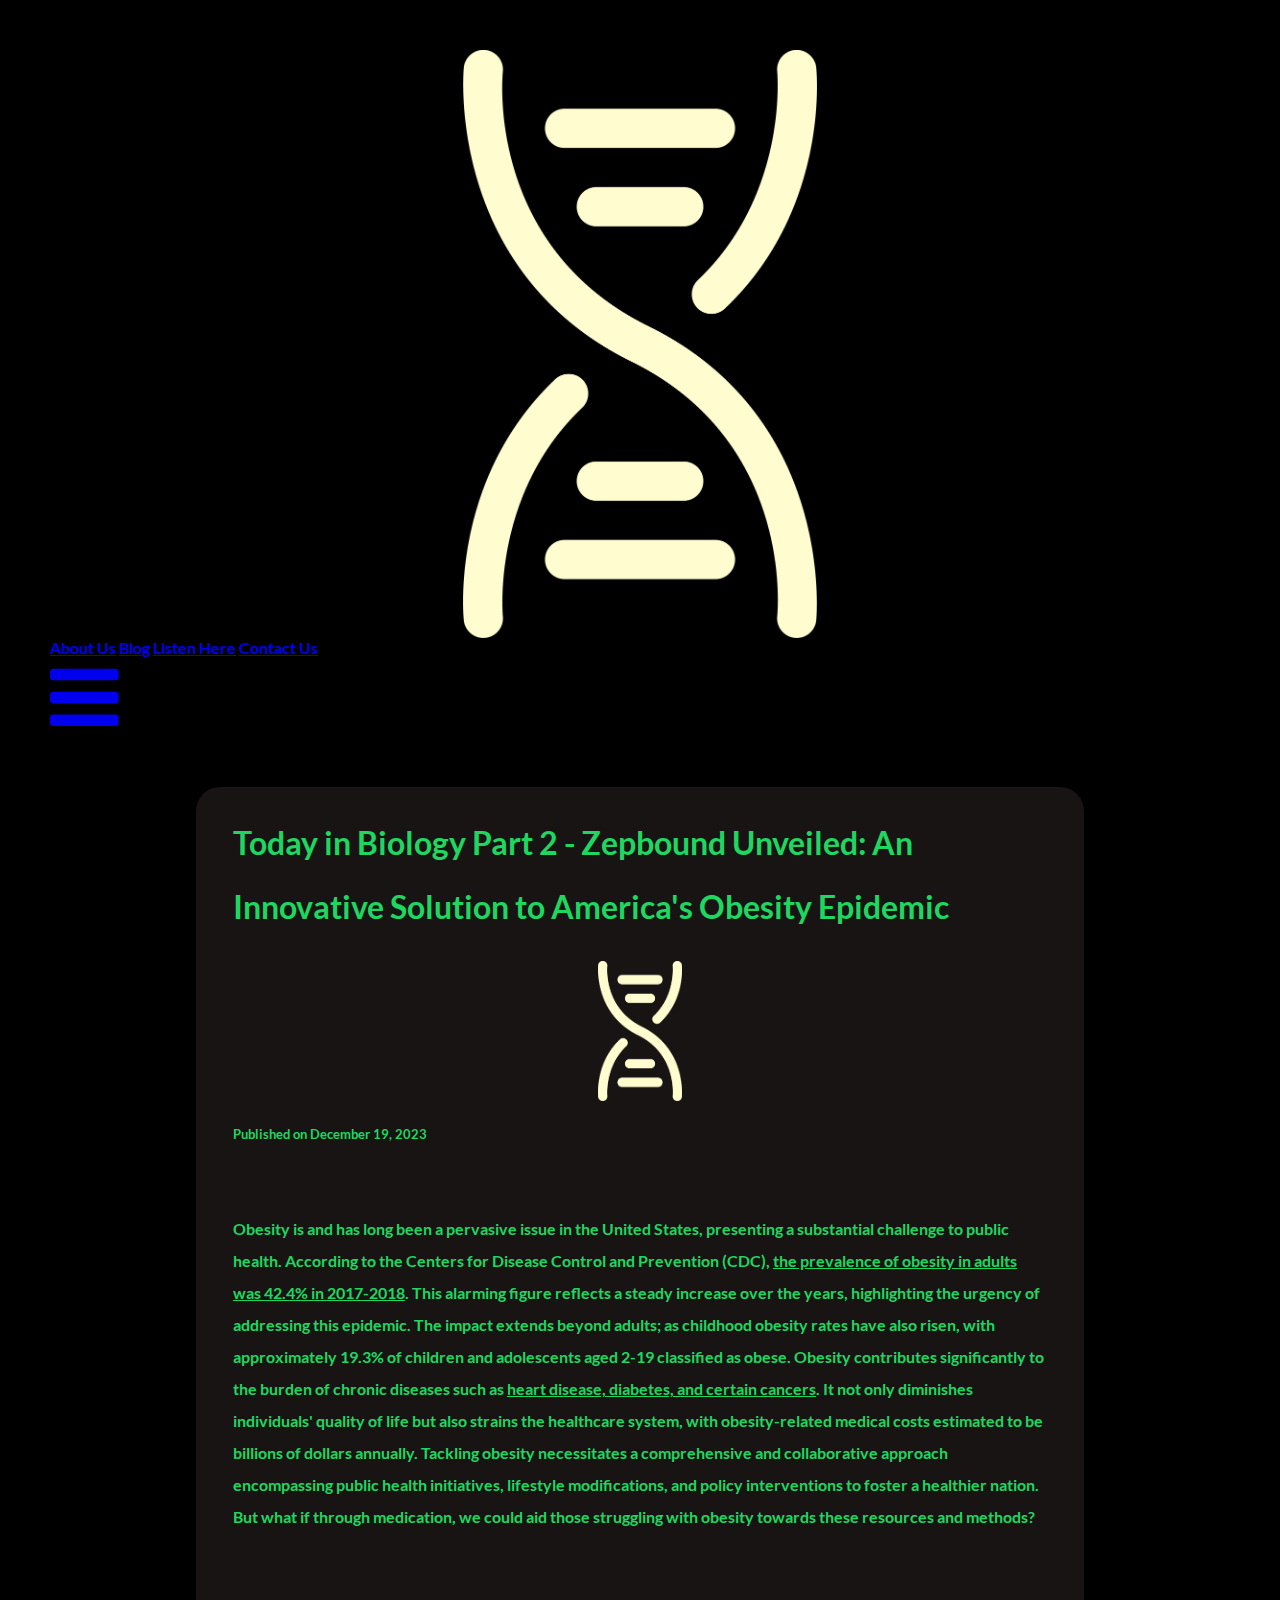
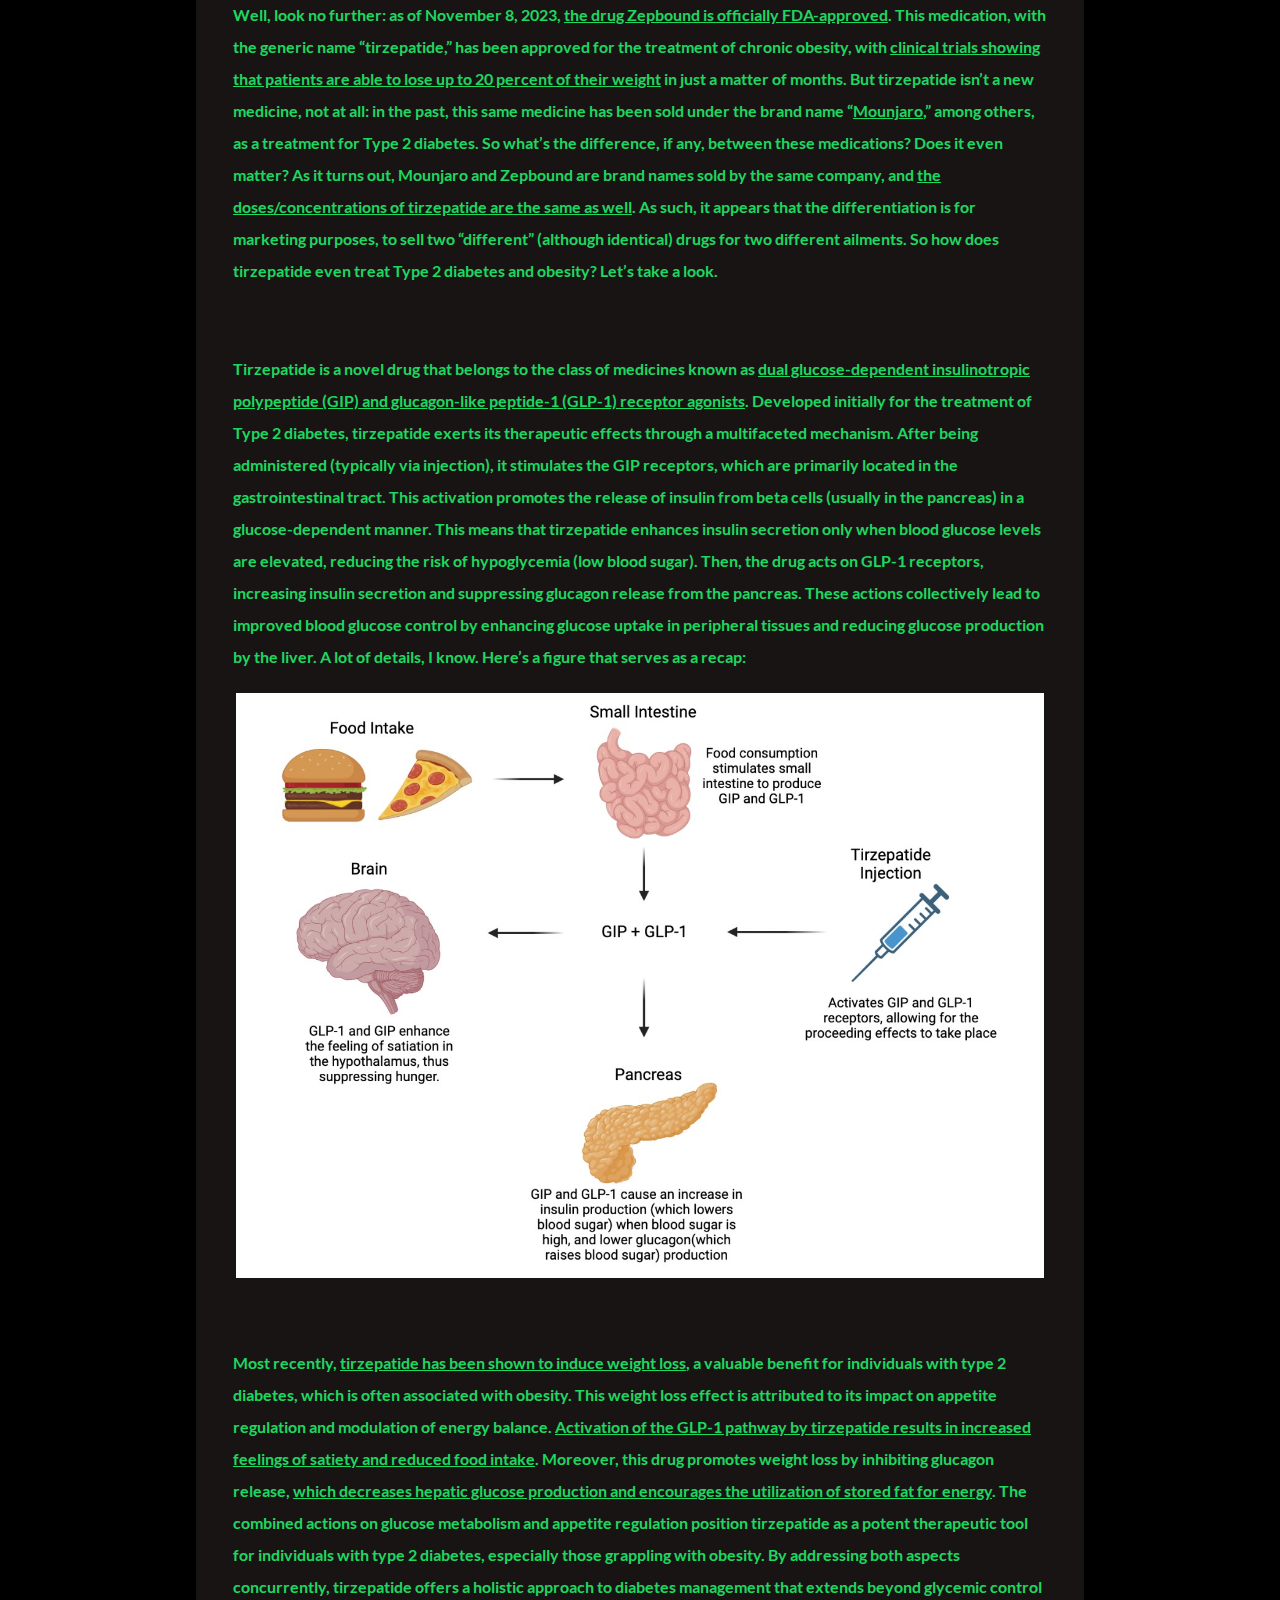
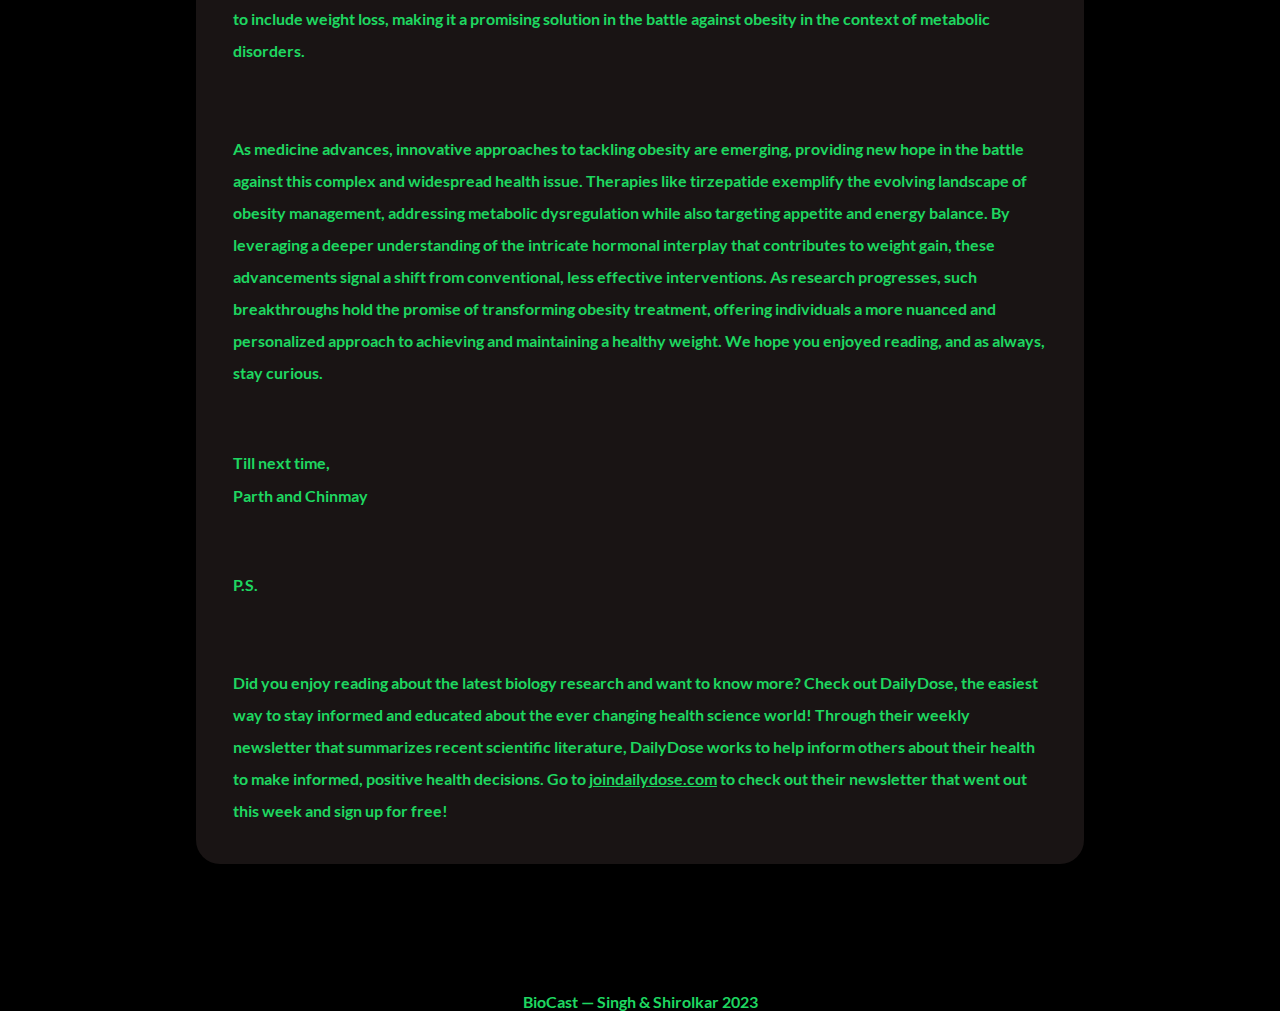
<file: blogpost5.html>
<!DOCTYPE html>
<html>
<head>
  <title>Today in Biology Part 2 (Blog Post 5) — BioCast</title>
  <link rel="stylesheet" type="text/css" href="biocastmobile.css">
  <link rel="shortcut icon" type="image/png" href="Images/BioCastDNAWhite.png">
  <link rel="stylesheet" href="https://cdnjs.cloudflare.com/ajax/libs/font-awesome/4.7.0/css/font-awesome.min.css">
  <script src="index.js"></script>
  <style>
    html {
      font-family: Lato-Bold;
    }
  </style>
</head>
<body>
  <header class="header">
    <div class="topnav">
        <a href="index.html" class="homebutton"><img src="Images/BioCastDNACream.png" alt=""></a>
        <div id="myLinks">
          <a href="aboutus.html">About Us</a>
          <a href="blog.html">Blog</a>
          <a href="listenhere.html">Listen Here</a>
          <a href="contactus.html">Contact Us</a>
        </div>
        <!-- "Hamburger menu" / "Bar icon" to toggle the navigation links -->
        <a href="javascript:void(0);" class="icon" onclick="myFunction()">
          <i class="fa fa-bars fa-5x"></i>
        </a>
      </div>
  </header>
  <div class="container blog">
    <div class="blog-post">
      <h1>Today in Biology Part 2 - Zepbound Unveiled: An Innovative Solution to America's Obesity Epidemic</h1>
      <div class="center-image">
        <img src="../Images/BioCastDNACream.png" alt="Science Blog Post Image">
      </div>
      <p class="published-date">Published on December 19, 2023</p>
      <br>
      <p>Obesity is and has long been a pervasive issue in the United States, presenting a substantial challenge to public health. According to the Centers for Disease Control and Prevention (CDC), <a href="https://www.cdc.gov/nchs/products/databriefs/db360.htm#:~:text=The%20age%2Dadjusted%20prevalence%20of%20obesity%20among%20U.S.%20adults%20was,adults%20aged%2060%20and%20over." class="links" target="_blank" rel="noopener noreferrer">the prevalence of obesity in adults was 42.4% in 2017-2018</a>. This alarming figure reflects a steady increase over the years, highlighting the urgency of addressing this epidemic. The impact extends beyond adults; as childhood obesity rates have also risen, with approximately 19.3% of children and adolescents aged 2-19 classified as obese. Obesity contributes significantly to the burden of chronic diseases such as <a href="https://www.ncbi.nlm.nih.gov/pmc/articles/PMC2879283/" class="links" target="_blank" rel="noopener noreferrer">heart disease, diabetes, and certain cancers</a>. It not only diminishes individuals' quality of life but also strains the healthcare system, with obesity-related medical costs estimated to be billions of dollars annually. Tackling obesity necessitates a comprehensive and collaborative approach encompassing public health initiatives, lifestyle modifications, and policy interventions to foster a healthier nation. But what if through medication, we could aid those struggling with obesity towards these resources and methods?</p>
      <br>
      <p>Well, look no further: as of November 8, 2023, <a href="https://www.medicalnewstoday.com/articles/zepbound-explained-glp-1-weight-loss-drug-fda-approval#:~:text=The%20FDA%20recently%20approved%20a,to%20treat%20type%202%20diabetes." class="links" target="_blank" rel="noopener noreferrer">the drug Zepbound is officially FDA-approved</a>. This medication, with the generic name “tirzepatide,” has been approved for the treatment of chronic obesity, with <a href="https://news.weill.cornell.edu/news/2023/12/tirzepatide-enhances-weight-loss-with-sustained-treatment-but-discontinuation-leads-to#:~:text=Besides%20controlling%20blood%20sugar%2C%20the,body%20weight%20over%2072%20weeks." class="links" target="_blank" rel="noopener noreferrer">clinical trials showing that patients are able to lose up to 20 percent of their weight</a> in just a matter of months. But tirzepatide isn’t a new medicine, not at all: in the past, this same medicine has been sold under the brand name “<a href="https://www.mounjaro.com/" class="links" target="_blank" rel="noopener noreferrer">Mounjaro</a>,” among others, as a treatment for Type 2 diabetes. So what’s the difference, if any, between these medications? Does it even matter? As it turns out, Mounjaro and Zepbound are brand names sold by the same company, and <a href="https://ro.co/weight-loss/zepbound-vs-mounjaro/#:~:text=Zepbound%20will%20be%20available%20in,12.5%20mg%2C%20and%2015%20mg." class="links" target="_blank" rel="noopener noreferrer">the doses/concentrations of tirzepatide are the same as well</a>. As such, it appears that the differentiation is for marketing purposes, to sell two “different” (although identical) drugs for two different ailments. So how does tirzepatide even treat Type 2 diabetes and obesity? Let’s take a look.</p>
      <br>
      <p>Tirzepatide is a novel drug that belongs to the class of medicines known as <a href="https://medlineplus.gov/druginfo/meds/a622044.html#:~:text=Tirzepatide%20is%20in%20a%20class,GLP%2D1)%20receptor%20agonists." class="links" target="_blank" rel="noopener noreferrer">dual glucose-dependent insulinotropic polypeptide (GIP) and glucagon-like peptide-1 (GLP-1) receptor agonists</a>. Developed initially for the treatment of Type 2 diabetes, tirzepatide exerts its therapeutic effects through a multifaceted mechanism. After being administered (typically via injection), it stimulates the GIP receptors, which are primarily located in the gastrointestinal tract. This activation promotes the release of insulin from beta cells (usually in the pancreas) in a glucose-dependent manner. This means that tirzepatide enhances insulin secretion only when blood glucose levels are elevated, reducing the risk of hypoglycemia (low blood sugar). Then, the drug acts on GLP-1 receptors, increasing insulin secretion and suppressing glucagon release from the pancreas. These actions collectively lead to improved blood glucose control by enhancing glucose uptake in peripheral tissues and reducing glucose production by the liver. A lot of details, I know. Here’s a figure that serves as a recap:</p>
      <div class="figures">
          <img src="../Images/Post5Fig.jpg" alt="Figure 1, depicting the ways in which GLP affects the body">
      </div>
      <br>
      <p>Most recently, <a href="https://investor.lilly.com/news-releases/news-release-details/lillys-tirzepatide-achieved-157-weight-loss-adults-obesity-or" class="links" target="_blank" rel="noopener noreferrer">tirzepatide has been shown to induce weight loss</a>, a valuable benefit for individuals with type 2 diabetes, which is often associated with obesity. This weight loss effect is attributed to its impact on appetite regulation and modulation of energy balance. <a href="https://www.ncbi.nlm.nih.gov/pmc/articles/PMC8419463/" class="links" target="_blank" rel="noopener noreferrer">Activation of the GLP-1 pathway by tirzepatide results in increased feelings of satiety and reduced food intake</a>. Moreover, this drug promotes weight loss by inhibiting glucagon release, <a href="https://www.ncbi.nlm.nih.gov/pmc/articles/PMC8513137/" class="links" target="_blank" rel="noopener noreferrer">which decreases hepatic glucose production and encourages the utilization of stored fat for energy</a>. The combined actions on glucose metabolism and appetite regulation position tirzepatide as a potent therapeutic tool for individuals with type 2 diabetes, especially those grappling with obesity. By addressing both aspects concurrently, tirzepatide offers a holistic approach to diabetes management that extends beyond glycemic control to include weight loss, making it a promising solution in the battle against obesity in the context of metabolic disorders.</p>
      <br>
      <p>As medicine advances, innovative approaches to tackling obesity are emerging, providing new hope in the battle against this complex and widespread health issue. Therapies like tirzepatide exemplify the evolving landscape of obesity management, addressing metabolic dysregulation while also targeting appetite and energy balance. By leveraging a deeper understanding of the intricate hormonal interplay that contributes to weight gain, these advancements signal a shift from conventional, less effective interventions. As research progresses, such breakthroughs hold the promise of transforming obesity treatment, offering individuals a more nuanced and personalized approach to achieving and maintaining a healthy weight. We hope you enjoyed reading, and as always, stay curious.</p>
      <br>
      <div class="sign-off">
        <p>Till next time,</p>
        <p>Parth and Chinmay</p>
      </div>
      <br>
      <p>P.S.</p>
      <br>
      <p>Did you enjoy reading about the latest biology research and want to know more? Check out DailyDose, the easiest way to stay informed and educated about the ever changing health science world! Through their weekly newsletter that summarizes recent scientific literature, DailyDose works to help inform others about their health to make informed, positive health decisions. Go to <a href="http://joindailydose.com" class="links" target="_blank" rel="noopener noreferrer">joindailydose.com</a> to check out their newsletter that went out this week and sign up for free!</p>
    </div>
  </div>
  <div class="footer">
    <p>BioCast — Singh & Shirolkar 2023</p>
  </div>
</body>
</html>
</file>
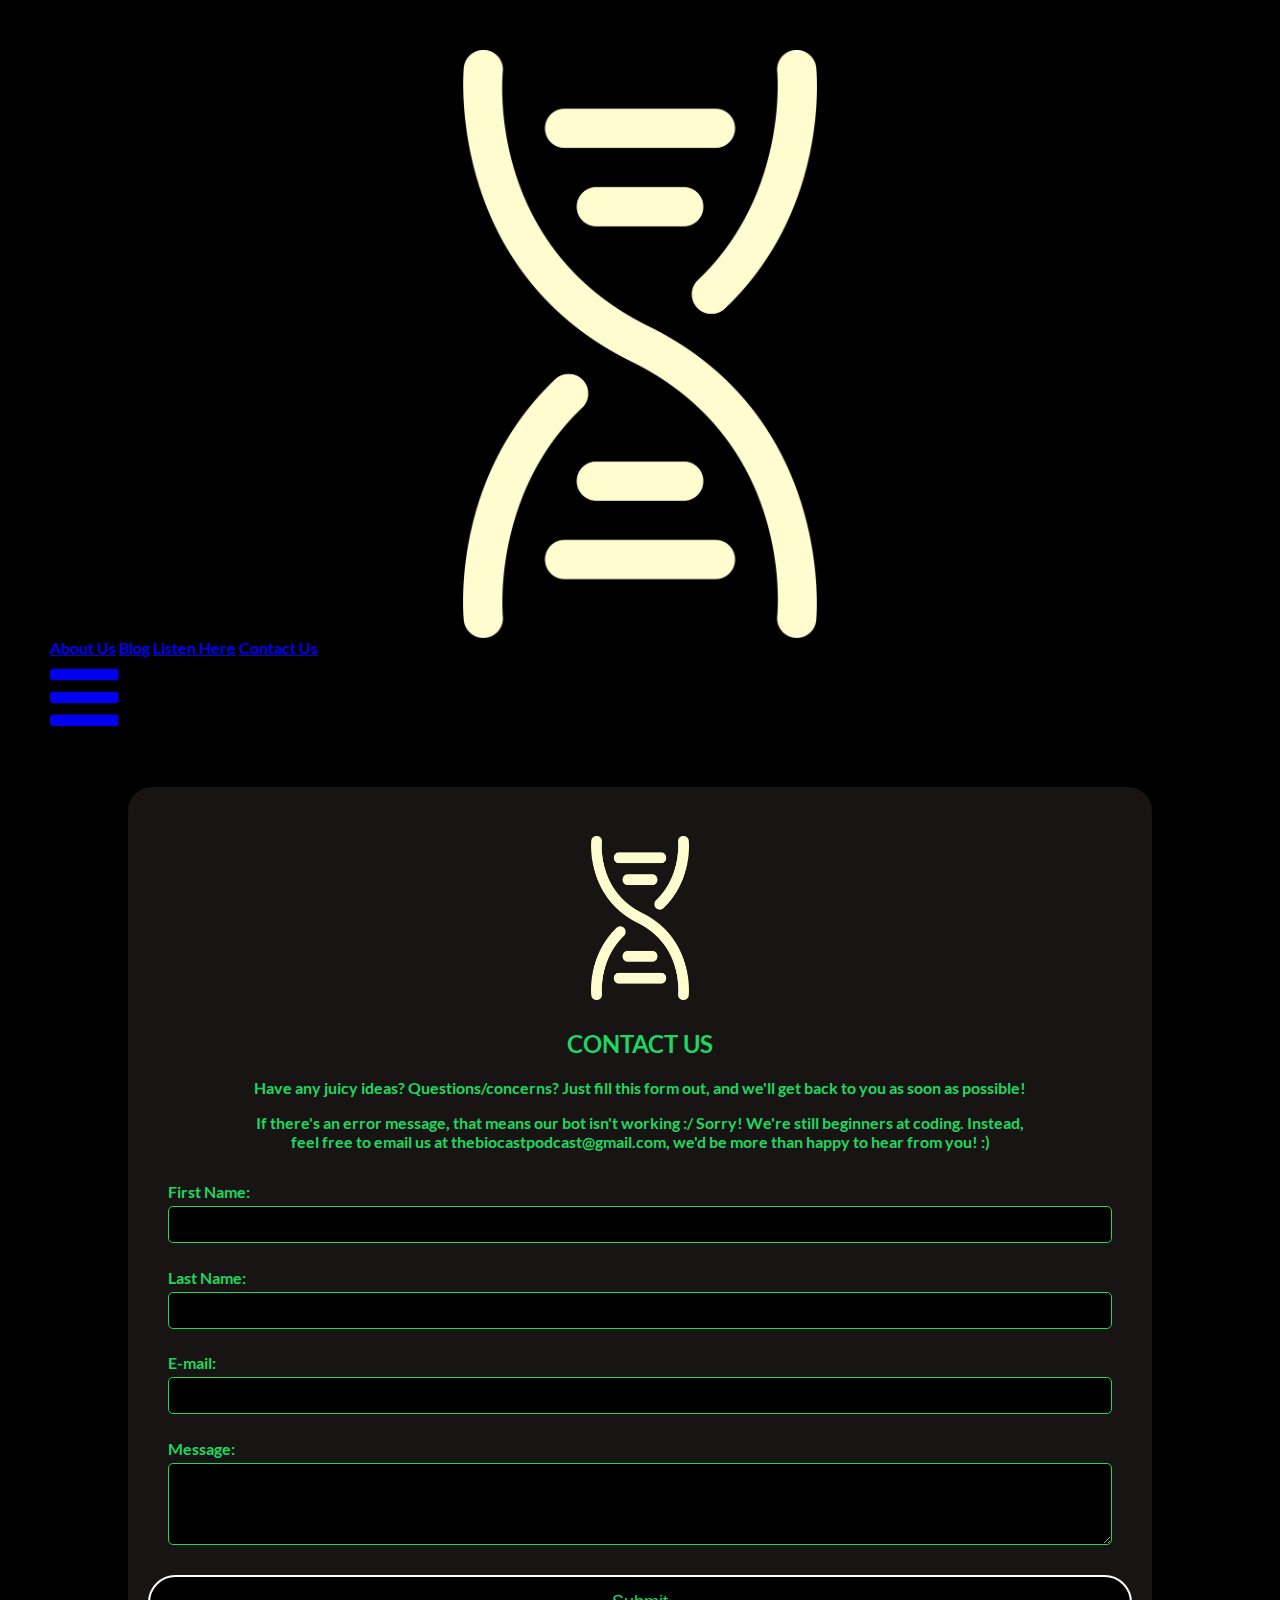
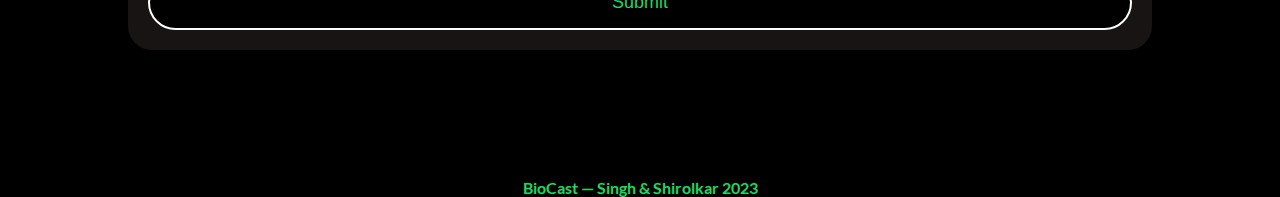
<file: contactus.html>
<!DOCTYPE html>
<html>
<head>
  <title>Contact Us - BioCast</title>
  <link rel="stylesheet" type="text/css" href="biocastmobile.css">
  <link rel="shortcut icon" type="image/png" href="Images/BioCastDNAWhite.png">
  <link rel="stylesheet" href="https://cdnjs.cloudflare.com/ajax/libs/font-awesome/4.7.0/css/font-awesome.min.css">
    <script src="index.js"></script>
    <style>
        html, body {
            height: 100%;
            font-family: Lato-Bold;
        }
    </style>
</head>
<body>
  <header class="header">
    <div class="topnav">
        <a href="index.html" class="homebutton"><img src="Images/BioCastDNACream.png" alt=""></a>
        <div id="myLinks">
          <a href="aboutus.html">About Us</a>
          <a href="blog.html">Blog</a>
          <a href="listenhere.html">Listen Here</a>
          <a href="contactus.html">Contact Us</a>
        </div>
        <!-- "Hamburger menu" / "Bar icon" to toggle the navigation links -->
        <a href="javascript:void(0);" class="icon" onclick="myFunction()">
          <i class="fa fa-bars fa-5x"></i>
        </a>
      </div>
  </header>
  <main>
    <div class="container3">
      <div class="form-container">
        <img src="Images/BioCastDNACream.png" alt="BioCast White Logo">
        <h2>CONTACT US</h2>
        <p>Have any juicy ideas? Questions/concerns? Just fill this form out, and we'll get back to you as soon as possible!</p>
        <p>If there's an error message, that means our bot isn't working :/ Sorry! We're still beginners at coding. Instead, feel free to email us at thebiocastpodcast@gmail.com, we'd be more than happy to hear from you! :)</p>
          <form action="https://formsubmit.co/2ac45d34339be71661550630c81cd135" method="POST">
            <!-- Honeypot -->
            <input type="text" name="_honey" style="display: none;">
            <!-- Disable Captcha -->
            <input type="hidden" name="_captcha" value="false">
            <input type="hidden" name="_next" value="https://biocast.co/success.html" >
            <label for="firstName">First Name:</label>
            <input type="text" name="name" id="firstName" required>
            <label for="lastName">Last Name:</label>
            <input type="text" name="Last&nbsp;Name" id="lastName" required>
            <label for="emailInfo">E-mail:</label>
            <input type="email" name="email" id="emailInfo" required>
            <label for="comments">Message:</label>
            <textarea id="comments" name="Comments&nbsp;&&nbsp;Questions" rows="4" required></textarea>
            <button type="submit" class="button expand-button2">Submit</button>
          </form>
    </div>
  </main>
  <footer>
    <div class="footer">
      <p>BioCast — Singh & Shirolkar 2023</p>
  </div>
</footer>
</body>
</html>
</file>
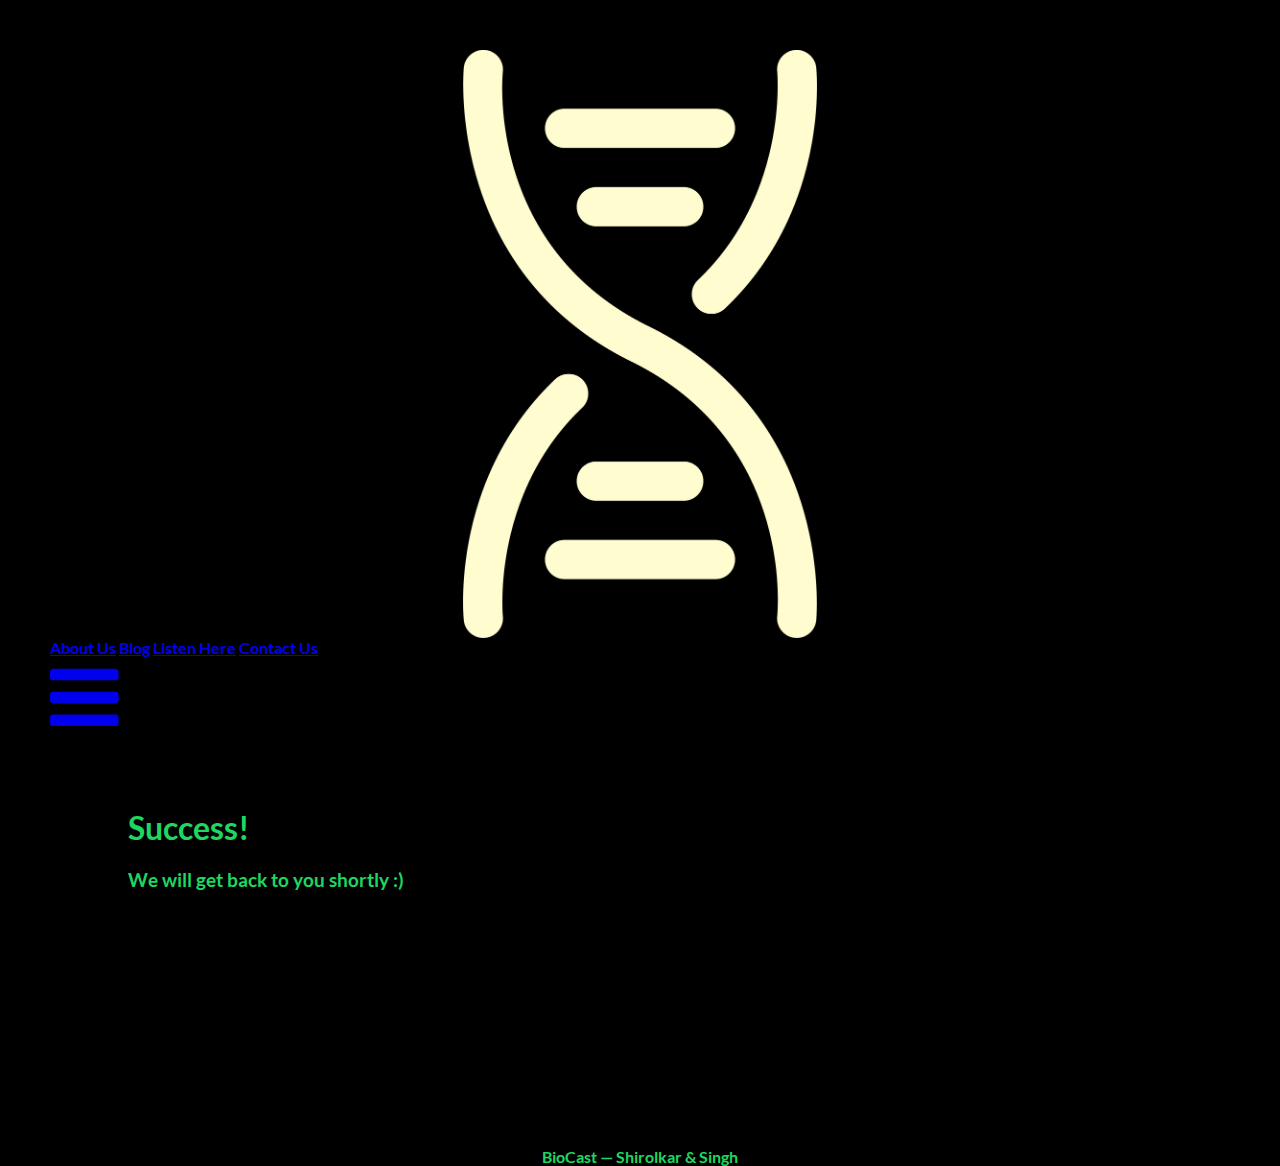
<file: success.html>
<!DOCTYPE html>
<html>
<head>
  <title>BioCast</title>
  <link rel="stylesheet" type="text/css" href="biocastmobile.css">
  <link rel="shortcut icon" type="image/png" href="Images/BioCastDNAWhite.png">
  <link rel="stylesheet" href="https://cdnjs.cloudflare.com/ajax/libs/font-awesome/4.7.0/css/font-awesome.min.css">
  <script src="index.js"></script>
  <style>
    html, body {
        height: 100%;
        font-family: Lato-Bold;
    }
  </style>
</head>
<body>
  <header class="header">
    <div class="topnav">
        <a href="index.html" class="homebutton"><img src="Images/BioCastDNACream.png" alt=""></a>
        <div id="myLinks">
          <a href="aboutus.html">About Us</a>
          <a href="blog.html">Blog</a>
          <a href="listenhere.html">Listen Here</a>
          <a href="contactus.html">Contact Us</a>
        </div>
        <!-- "Hamburger menu" / "Bar icon" to toggle the navigation links -->
        <a href="javascript:void(0);" class="icon" onclick="myFunction()">
          <i class="fa fa-bars fa-5x"></i>
        </a>
      </div>
  </header>
  <main>
    <div class="success">
        <h1>Success!</h1>
        <h3>We will get back to you shortly :&#41;</h3>
    </div>
  </main>
  <footer>
    <div class="footer">
    <p>BioCast — Shirolkar & Singh</p>
  </div>
</footer>
</body>
</html>
</file>
<file: biocastmobile.css>
@import url('https://fonts.googleapis.com/css2?family=Lato:wght@700&display=swap');

@font-face {
  font-family: Lato-Bold;
  src: url(Lato-Bold.ttf);
}

html {
  height: 100vh;
}

html, body {
  font-family: Lato-Bold;
  background-color: black;
  background-repeat: no-repeat;
  background-size: cover;
}

body, header, footer {
  margin: 0;
  padding: 0;
  color:#1ED760;
}

.header {
  padding: 50px;
}

.footer {
  position:static;
  width: 100%;
  margin-top: 10%;
  margin-bottom: 3%;
  max-height: 10%;
  color: inherit;
  text-align: center;
}

.button {
  padding: 15px;
  text-align: center;
}

.button2 {
  font-family: Lato;
  padding: 32px;
  color: #1ED760;
  border-radius: 36px;
  border: 2px solid #1ED760;
  font-size: large;
  cursor: pointer;
}

.homebutton { 
  text-align: center;
  border: none;
  max-width: 10%;
}

.homebutton img {
  display: block;
  max-width: 30%;
  margin: 0 auto;
}

.headerbutton {
  text-align:center;
  padding: 10px;
}

.headerbutton a {
  margin-left: 0%;
  margin-right: 0%;
}

.headerbutton2 {
  font-family: Lato-Bold;
  background-color: transparent;
  color: #1ED760;
  margin: 4%;
  font-size: large;
  border: none;
  cursor: pointer;
}

.abutton2 {
  color: #1ED760;
  text-decoration: none;
  position: relative;
}

.abutton {
  color: #1ED760;
  text-decoration: none;
  position: relative;
}

.abutton::before {
  content: "";
  position: absolute;
  bottom: 0;
  left: 0;
  width: 100%;
  height: 0.1em;
  background: linear-gradient(#1ED760, #1ED760);
  background-size: 0% 100%;
  background-repeat: no-repeat;
  transition: background-size 0.3s ease-in-out;
}

.abutton:hover::before {
  background-size: 100% 100%;
}

.expand-button {
  transition: all 0.3s;
}

.expand-button:hover {
  transform: scale(1.05);
}

.expand-button:hover strong {
  color: black;
}

.expand-button2 {
  background-color: transparent;
  transition: all 0.3s;
}

.expand-button2:hover {
  transform: scale(1.05);
}

.expand-button3 {
  transition: all 0.3s;
}

.expand-button3:hover {
  transform: scaleY(1.01);
}

.container {
  display: flex;
  align-items: center;
  justify-content: center;
  background-color: #222;
  margin-left: 5%;
  margin-right: 5%;
  margin-bottom: 10%;
  border-radius: 36px;
}

.container2 {
  display: block;
  align-items: center;
  justify-content: center;
  cursor: pointer;
}

.container4 {
  display: flex;
  align-items: center;
  justify-content: center;
  background-color: #222;
  margin-left: 5%;
  margin-right: 5%;
  margin-bottom: 2%;
  border-radius: 36px;
}

img {
  max-width: 100%;
}

.image {
  justify-content: center;
  max-width: 100%;
  display: flex;
  margin-left: 5%;
}

.image img {
  width: 4000px;
}

.text {
  font-size: 40px;
  color: #1ED760;
  justify-content: center;
  text-align: center;
  margin-top: 20px; /* Add some space between image and text */
}

.text2 {
  font-size: 20px;
  color: #1ED760;
  justify-content: center;
  text-align: center;
  max-width: 100%;
  margin-top: 20px;
}

.text3 {
  color: #1ED760;
  text-align: center;
  justify-content: center;
  font-size: 72px;
  font-weight: bold;
}

.text4 {
  color: inherit;
  display: flex;
  justify-content: center;
  max-width: 40%;
}

.about {
  display: block;
  text-align: center;
  width: 80%;
  padding: 3em;
  background-color: #191414;
  color: #1ED760;
  border-radius: 36px;
  margin-top: 7%;
  margin-bottom: 5%;
  margin-left: auto;
  margin-right: auto;
  line-height: 2;
  font-size: x-large;
}

.about h2 {
  margin-bottom: 5%;
}

.team-members {
  display: flex;
  justify-content:space-around;
  padding: 20px;
  color: #1ED760;
}

.member {
  text-align: center;
  width: 30%;
  line-height: 2;
  padding: 3em;
  background-color: #191414;
  border-radius: 36px;
}

#cream {
  color: #1ED760;
}

.member img {
  width: 100%;
  max-width: 800px;
  height: auto;
  border-radius: 36px;
  margin-bottom: 50px;
}

.member p {
  letter-spacing: 0.5px;
  font-size:x-large;
}

.member h2 {
  font-size: xx-large;
}

.blog-preview {
  background-color: #191414;
  max-width: 100%;
  margin: 20px;
  padding: 20px;
  border-radius: 24px;
  display: flex;
}

.blog-preview img {
  width: 75px;
  height: auto;
  border-radius: 8px;
  margin-left: 1%;
  margin-top: 1%;
  margin-bottom: 1%;
  margin-right: 2%;
}

.blog-info {
  flex: 1;
}

.blog-title a {
  font-size: 24px;
  margin: 5px 0;
  color: inherit;
  text-decoration: underline;
}

.blog-date {
  font-size: 14px;
  color: #1ED760;
  text-align: left;
  margin: 5px 0;
}

.blog-excerpt {
  font-size: 16px;
  line-height: 1.6;
  margin: 5px 0;
  text-align: left;
  color: #1ED760;
}


.blog {
  max-width: 100%;
  margin-left: 196px;
  margin-right: 196px;
  padding: 20px;
  background-color: #191414;
  border-radius: 24px;
  display: flex;
  flex-direction: column;
  align-items: center;
}

.blog img {
  width: 10%;
}

.blog-post {
  color: #1ED760;
  line-height: 2;
}

.blog-post p {
  text-align: left;
  margin: 2%;
}

.blog-post h1 {
  margin-top: 0.5%;
  margin-left: 2%;
  margin-right: 2%;
}

.center-image {
  display: flex;
  justify-content: center; /* Center the image horizontally */
  max-width: 100%;
  height: auto;
  margin-bottom: 20px; /* Add margin to separate image from text */
}

.published-date {
  font-size: small;
}

.figures {
  display: flex;
  justify-content: center; /* Center the image horizontally */
  margin: 20px;
}

.figures img {
  width: auto;
  height: auto;
}

.quotes {
  font-family: 'Times New Roman', Times, serif;
  margin-left: 20%;
  margin-right: 20%;
  font-size: large;
}

.quotes p {
  text-align: center;
}

.sign-off {
  line-height: 1;
}

.links {
  color: #1ED760;
  text-decoration: underline;
}

.container3 {
  display: flex;
  align-items: center;
  justify-content: center;
}

.form-container {
  background-color: #191414;
  padding: 20px;
  border-radius: 24px;
  margin-left: 10%;
  margin-right: 10%;
  color: #1ED760;
}

.form-container img {
  display: block;
  margin-left: auto;
  margin-right: auto;
  margin-top: 3%;
  margin-bottom: 3%;
  width: 10%;
}

.form-container p {
  margin-left: 10%;
  margin-right: 10%;
}

.form-container label, input, textarea {
  margin-left: 2%;
  margin-right: 2%;
}

.form-container label {
  margin-top: 1.5%
}

form {
  display: flex;
  flex-direction: column;
}

label {
  color: #1ED760;
  margin-bottom: 5px;
}

input,
textarea {
  padding: 10px;
  margin-bottom: 10px;
  border: 1px solid #1ED760;
  border-radius: 5px;
  background-color: #000;
  color: #1ED760;
}

button[type="submit"] {
  padding: 15px;
  background-color: black;
  color: #1ED760;
  font-size: large;
  border: 2px solid white;
  border-radius: 36px;
  margin-top: 20px;
  cursor: pointer;
}

button[type="submit"]:hover {
  transform: scale(1.01);
  background-color: #1ED760;
  color: black;
}

.form-container h2, p {
  text-align: center;
  }

.success {
  color: #1ED760;
  text-align: left;
  margin-bottom: 20%;
  margin-left: 10%;
}

.listenhere {
  margin-top: 1%;
  margin-left: 10%;
  margin-right: 10%;
  margin-bottom: 5%;
  text-align: center;
  justify-content: center;
}

.centered {
  justify-content: center;
  align-items: center;
}

@keyframes fadeIn {
  from {
    opacity: 0;
    transform: translateY(-10%);
  }
  to {
    opacity: 1;
  }
}

@keyframes fillAnimation {
  from {
    fill: transparent;
  }
  to {
    fill: var(--fill-color);
  }
}

@keyframes sign {
  to {
    stroke-dashoffset: 0;
  }
}

:root {
  --strand-color: transparent;
  --fill-color: #1ED760;
}

#svg-container {
  display: flex;
  align-items: center;
  height: 100%;
}

#Layer_1_Mobile {
  margin: 0 auto;
  display: block;
}

#AboutUsNucleotide, #ListenHereNucleotide, #BlogNucleotide, #TikTokNucleotide, #InstagramNucleotide, #ContactUsNucleotide {
  animation: fadeIn 500ms ease forwards;
}

#Strand1 {
  stroke-dasharray: 1187;
  stroke-dashoffset: 1187;
  animation: fadeIn 500ms ease forwards, sign 1s ease, fillAnimation 1s ease forwards;
  animation-fill-mode: forwards;
}

#Strand2 {
  stroke-dasharray: 651;
  stroke-dashoffset: 651;
  animation: fadeIn 500ms ease forwards, sign 1s ease, fillAnimation 1s ease forwards;
  animation-fill-mode: forwards;
}

#Strand3 {
  stroke-dasharray: 609;
  stroke-dashoffset: 609;
  animation: fadeIn 500ms ease forwards, sign 1s ease, fillAnimation 1s ease forwards;
  animation-fill-mode: forwards;
}

#BIOCAST {
  stroke-dasharray: 1644;
  stroke-dashoffset: 1644;
  animation: fadeIn 500ms ease forwards, sign 1s ease, fillAnimation 1s ease forwards;
  animation-fill-mode: forwards;
}

#MicStand {
  stroke-dasharray: 2045;
  stroke-dashoffset: 2045;
  animation: fadeIn 500ms ease forwards, sign 1s ease, fillAnimation 1s ease forwards;
  animation-fill-mode: forwards;
}
</file>
